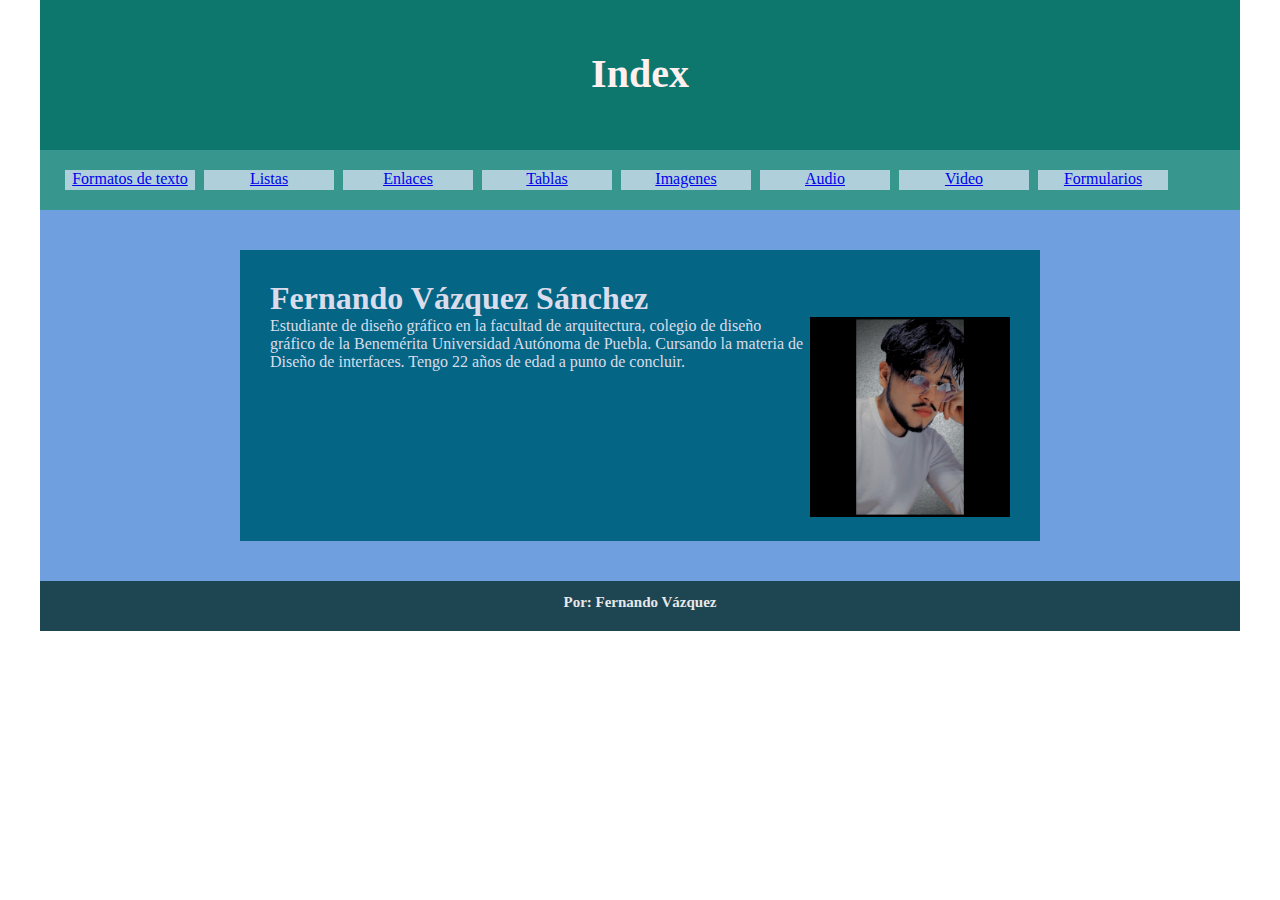
<file: index.html>
<!doctype html>
<html>
<head>
<meta charset="utf-8">
<title>Documento sin título</title>
<link href="css/style_page.css" rel="stylesheet" type="text/css">
</head>

<body>
<header>
  <h1>Index</h1>
</header>
<nav>
  <ul id="menu">
   <li><a href="mi_primera_pagina.html">Formatos de texto</a></li>
    <li><a href="listas css2.html">Listas</a></li>
    <li><a href="enlaces2.html">Enlaces </a></li>
    <li><a href="tablas.html">Tablas</a></li>
	<li><a href="imagenes.html" target="_self">Imagenes</a></li>
	<li><a href="audio.html">Audio</a></li>
	<li><a href="video.html">Video</a></li>
	<li><a href="formularios.html">Formularios</a></li>
  </ul>
</nav>
<main>
  <section>
    <h1>Fernando Vázquez Sánchez</h1>
    <p><img src="imagenes/167976566_2177563535714000_1157182928104920821_n.jpg" alt="" width="410" height="410" class="img_float"/>Estudiante de diseño gráfico en la facultad de arquitectura, colegio de diseño gráfico de la Benemérita Universidad Autónoma de Puebla. Cursando la materia de Diseño de interfaces. Tengo 22 años de edad a punto de concluir.</p>
 </section>
</main>
<footer>
  <h6>Por: Fernando Vázquez</h6>
</footer>
</body>
</html>
</file>
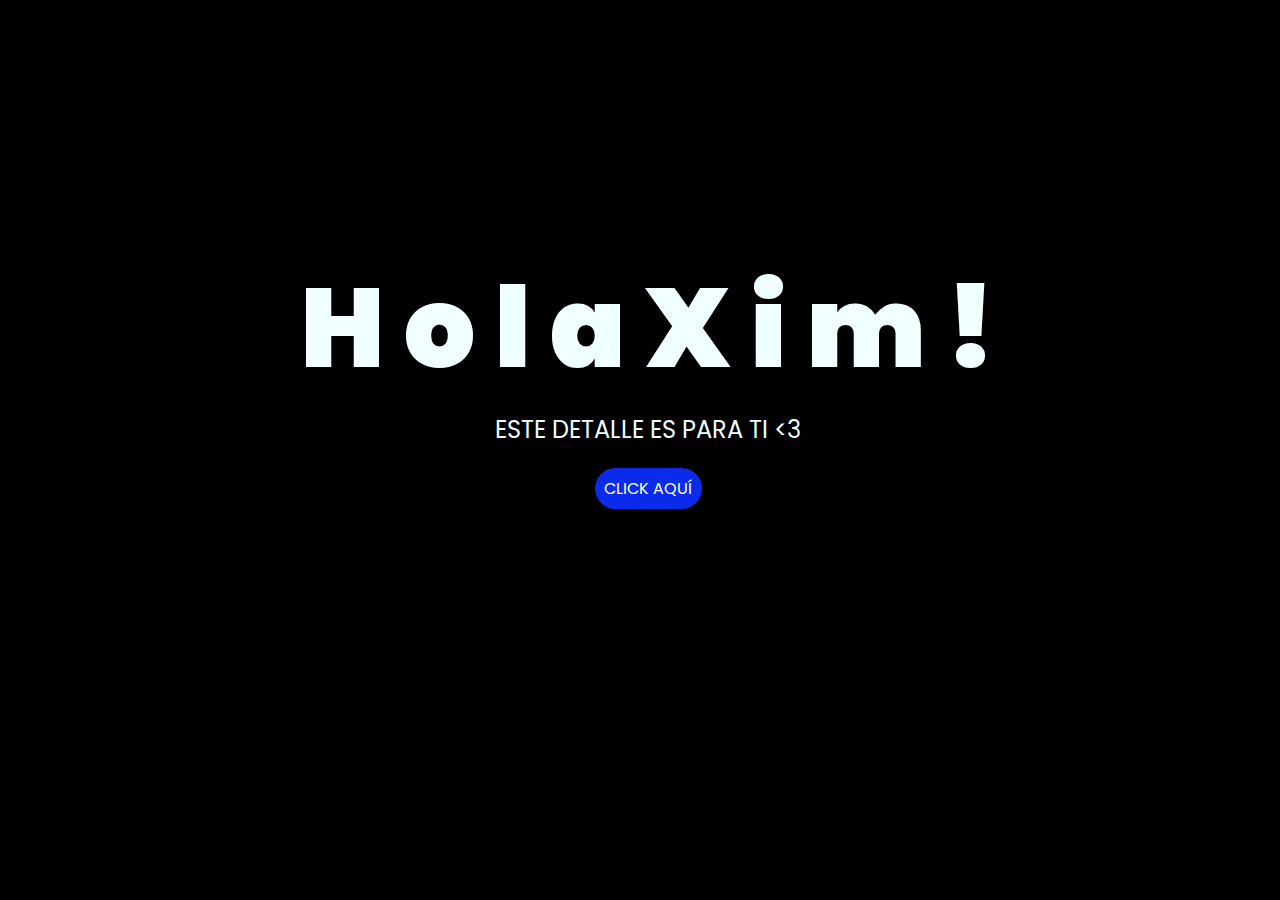
<file: flores-amarillas-tres-main/index.html>
<!DOCTYPE html>
<html lang="es">

<head>
    <meta charset="UTF-8">
    <meta http-equiv="X-UA-Compatible" content="IE=edge">
    <meta name="viewport" content="width=device-width, initial-scale=1.0">
    <link rel="stylesheet" href="css/style.css">
    <link rel="icon" href="img/flowers.png" type="image/x-icon">
    <title>Flowers</title>
</head>

<body>
    <div class="greetings">
        <span>H</span>
        <span>o</span>
        <span>l</span>
        <span>a</span>
        <span>X</span>
        <span>i</span>
        <span>m</span>
        <span>!</span>
    </div>
    <div class="description">
        <span>ESTE DETALLE ES PARA TI <3</span>
    </div>
    <div class="button">
        <button class="botones">
            <a href="flower.html" style="color: #fff;">CLICK AQUÍ</a>
        </button>
    </div>

</body>

</html>
</file>
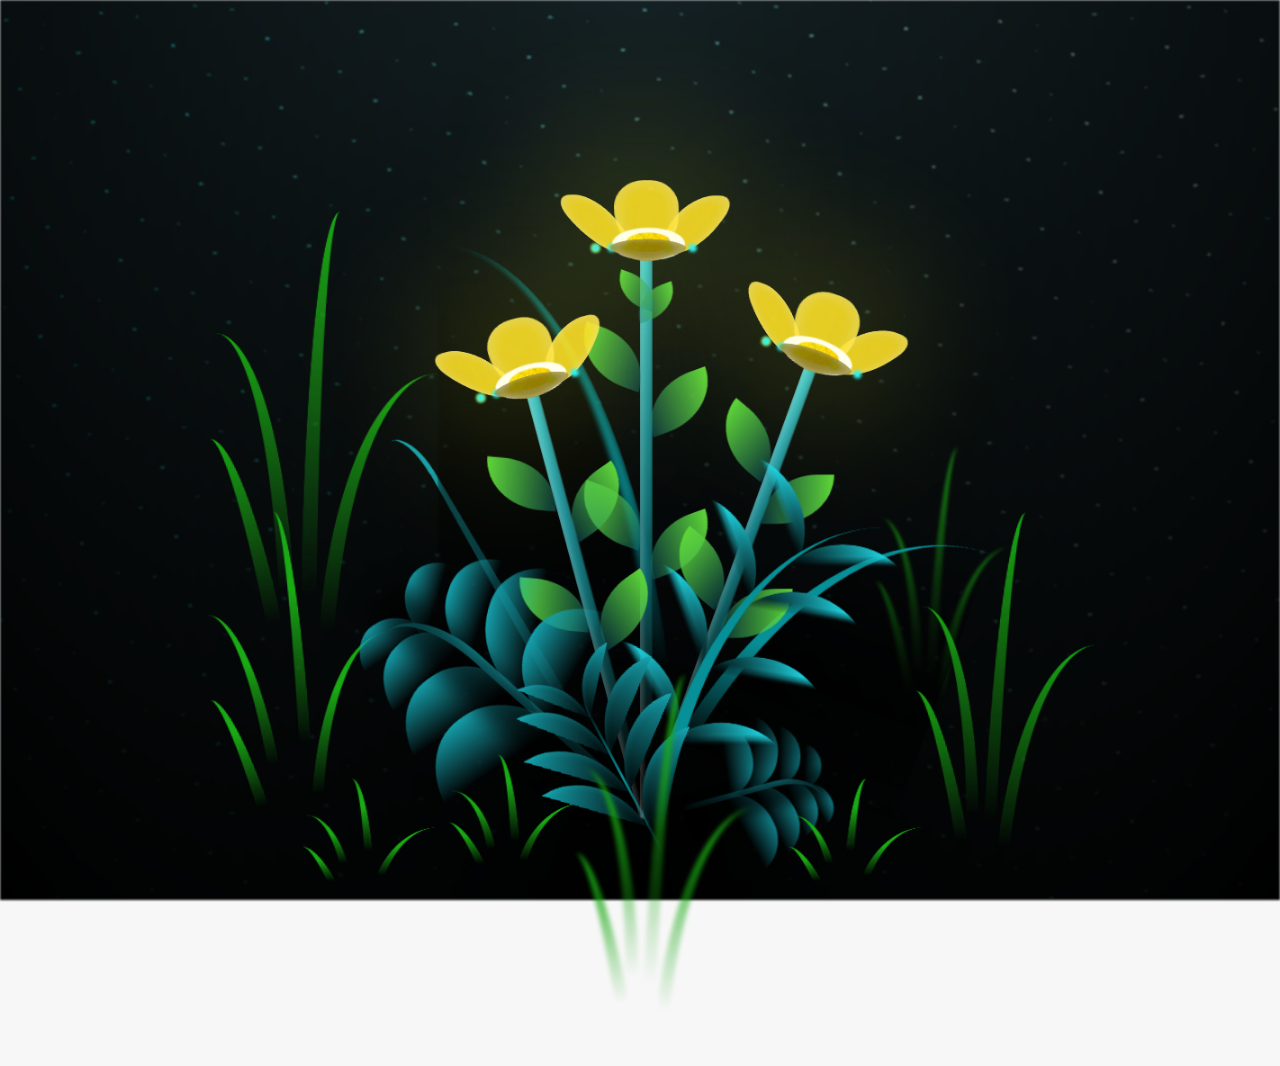
<file: flores-amarillas-tres-main/flower.html>
<!DOCTYPE html>
<html lang="es">
  <head>
    <meta charset="UTF-8" />
    <meta http-equiv="X-UA-Compatible" content="IE=edge" />
    <meta name="viewport" content="width=device-width, initial-scale=1.0" />
    <link rel="stylesheet" href="css/main.css" />
    <link rel="icon" href="img/flowers.png" type="image/x-icon" />
    <title>Flower</title>
  </head>
  <body class="container">
    <audio src="sound/ChristianBasso&HaienQiu-Flowers.mp3" autoplay></audio>
    <div id="lyrics">
     
    </div>
    <h1 class="titulo">Estas flores amarillas son un reflejo de lo valiosa que eres en mi vida. <br> <br>
      Te amo mi niña.</h1>
  
    <div class="night"></div>
    <div class="flowers">
      <div class="flower flower--1">
        <div class="flower__leafs flower__leafs--1">
          <div class="flower__leaf flower__leaf--1"></div>
          <div class="flower__leaf flower__leaf--2"></div>
          <div class="flower__leaf flower__leaf--3"></div>
          <div class="flower__leaf flower__leaf--4"></div>
          <div class="flower__white-circle"></div>

          <div class="flower__light flower__light--1"></div>
          <div class="flower__light flower__light--2"></div>
          <div class="flower__light flower__light--3"></div>
          <div class="flower__light flower__light--4"></div>
          <div class="flower__light flower__light--5"></div>
          <div class="flower__light flower__light--6"></div>
          <div class="flower__light flower__light--7"></div>
          <div class="flower__light flower__light--8"></div>
        </div>
        <div class="flower__line">
          <div class="flower__line__leaf flower__line__leaf--1"></div>
          <div class="flower__line__leaf flower__line__leaf--2"></div>
          <div class="flower__line__leaf flower__line__leaf--3"></div>
          <div class="flower__line__leaf flower__line__leaf--4"></div>
          <div class="flower__line__leaf flower__line__leaf--5"></div>
          <div class="flower__line__leaf flower__line__leaf--6"></div>
        </div>
      </div>

      <div class="flower flower--2">
        <div class="flower__leafs flower__leafs--2">
          <div class="flower__leaf flower__leaf--1"></div>
          <div class="flower__leaf flower__leaf--2"></div>
          <div class="flower__leaf flower__leaf--3"></div>
          <div class="flower__leaf flower__leaf--4"></div>
          <div class="flower__white-circle"></div>

          <div class="flower__light flower__light--1"></div>
          <div class="flower__light flower__light--2"></div>
          <div class="flower__light flower__light--3"></div>
          <div class="flower__light flower__light--4"></div>
          <div class="flower__light flower__light--5"></div>
          <div class="flower__light flower__light--6"></div>
          <div class="flower__light flower__light--7"></div>
          <div class="flower__light flower__light--8"></div>
        </div>
        <div class="flower__line">
          <div class="flower__line__leaf flower__line__leaf--1"></div>
          <div class="flower__line__leaf flower__line__leaf--2"></div>
          <div class="flower__line__leaf flower__line__leaf--3"></div>
          <div class="flower__line__leaf flower__line__leaf--4"></div>
        </div>
      </div>

      <div class="flower flower--3">
        <div class="flower__leafs flower__leafs--3">
          <div class="flower__leaf flower__leaf--1"></div>
          <div class="flower__leaf flower__leaf--2"></div>
          <div class="flower__leaf flower__leaf--3"></div>
          <div class="flower__leaf flower__leaf--4"></div>
          <div class="flower__white-circle"></div>

          <div class="flower__light flower__light--1"></div>
          <div class="flower__light flower__light--2"></div>
          <div class="flower__light flower__light--3"></div>
          <div class="flower__light flower__light--4"></div>
          <div class="flower__light flower__light--5"></div>
          <div class="flower__light flower__light--6"></div>
          <div class="flower__light flower__light--7"></div>
          <div class="flower__light flower__light--8"></div>
        </div>
        <div class="flower__line">
          <div class="flower__line__leaf flower__line__leaf--1"></div>
          <div class="flower__line__leaf flower__line__leaf--2"></div>
          <div class="flower__line__leaf flower__line__leaf--3"></div>
          <div class="flower__line__leaf flower__line__leaf--4"></div>
        </div>
      </div>

      <div class="grow-ans" style="--d: 1.2s">
        <div class="flower__g-long">
          <div class="flower__g-long__top"></div>
          <div class="flower__g-long__bottom"></div>
        </div>
      </div>

      <div class="growing-grass">
        <div class="flower__grass flower__grass--1">
          <div class="flower__grass--top"></div>
          <div class="flower__grass--bottom"></div>
          <div class="flower__grass__leaf flower__grass__leaf--1"></div>
          <div class="flower__grass__leaf flower__grass__leaf--2"></div>
          <div class="flower__grass__leaf flower__grass__leaf--3"></div>
          <div class="flower__grass__leaf flower__grass__leaf--4"></div>
          <div class="flower__grass__leaf flower__grass__leaf--5"></div>
          <div class="flower__grass__leaf flower__grass__leaf--6"></div>
          <div class="flower__grass__leaf flower__grass__leaf--7"></div>
          <div class="flower__grass__leaf flower__grass__leaf--8"></div>
          <div class="flower__grass__overlay"></div>
        </div>
      </div>

      <div class="growing-grass">
        <div class="flower__grass flower__grass--2">
          <div class="flower__grass--top"></div>
          <div class="flower__grass--bottom"></div>
          <div class="flower__grass__leaf flower__grass__leaf--1"></div>
          <div class="flower__grass__leaf flower__grass__leaf--2"></div>
          <div class="flower__grass__leaf flower__grass__leaf--3"></div>
          <div class="flower__grass__leaf flower__grass__leaf--4"></div>
          <div class="flower__grass__leaf flower__grass__leaf--5"></div>
          <div class="flower__grass__leaf flower__grass__leaf--6"></div>
          <div class="flower__grass__leaf flower__grass__leaf--7"></div>
          <div class="flower__grass__leaf flower__grass__leaf--8"></div>
          <div class="flower__grass__overlay"></div>
        </div>
      </div>

      <div class="grow-ans" style="--d: 2.4s">
        <div class="flower__g-right flower__g-right--1">
          <div class="leaf"></div>
        </div>
      </div>

      <div class="grow-ans" style="--d: 2.8s">
        <div class="flower__g-right flower__g-right--2">
          <div class="leaf"></div>
        </div>
      </div>

      <div class="grow-ans" style="--d: 2.8s">
        <div class="flower__g-front">
          <div
            class="flower__g-front__leaf-wrapper flower__g-front__leaf-wrapper--1"
          >
            <div class="flower__g-front__leaf"></div>
          </div>
          <div
            class="flower__g-front__leaf-wrapper flower__g-front__leaf-wrapper--2"
          >
            <div class="flower__g-front__leaf"></div>
          </div>
          <div
            class="flower__g-front__leaf-wrapper flower__g-front__leaf-wrapper--3"
          >
            <div class="flower__g-front__leaf"></div>
          </div>
          <div
            class="flower__g-front__leaf-wrapper flower__g-front__leaf-wrapper--4"
          >
            <div class="flower__g-front__leaf"></div>
          </div>
          <div
            class="flower__g-front__leaf-wrapper flower__g-front__leaf-wrapper--5"
          >
            <div class="flower__g-front__leaf"></div>
          </div>
          <div
            class="flower__g-front__leaf-wrapper flower__g-front__leaf-wrapper--6"
          >
            <div class="flower__g-front__leaf"></div>
          </div>
          <div
            class="flower__g-front__leaf-wrapper flower__g-front__leaf-wrapper--7"
          >
            <div class="flower__g-front__leaf"></div>
          </div>
          <div
            class="flower__g-front__leaf-wrapper flower__g-front__leaf-wrapper--8"
          >
            <div class="flower__g-front__leaf"></div>
          </div>
          <div class="flower__g-front__line"></div>
        </div>
      </div>

      <div class="grow-ans" style="--d: 3.2s">
        <div class="flower__g-fr">
          <div class="leaf"></div>
          <div class="flower__g-fr__leaf flower__g-fr__leaf--1"></div>
          <div class="flower__g-fr__leaf flower__g-fr__leaf--2"></div>
          <div class="flower__g-fr__leaf flower__g-fr__leaf--3"></div>
          <div class="flower__g-fr__leaf flower__g-fr__leaf--4"></div>
          <div class="flower__g-fr__leaf flower__g-fr__leaf--5"></div>
          <div class="flower__g-fr__leaf flower__g-fr__leaf--6"></div>
          <div class="flower__g-fr__leaf flower__g-fr__leaf--7"></div>
          <div class="flower__g-fr__leaf flower__g-fr__leaf--8"></div>
        </div>
      </div>

      <div class="long-g long-g--0">
        <div class="grow-ans" style="--d: 3s">
          <div class="leaf leaf--0"></div>
        </div>
        <div class="grow-ans" style="--d: 2.2s">
          <div class="leaf leaf--1"></div>
        </div>
        <div class="grow-ans" style="--d: 3.4s">
          <div class="leaf leaf--2"></div>
        </div>
        <div class="grow-ans" style="--d: 3.6s">
          <div class="leaf leaf--3"></div>
        </div>
      </div>

      <div class="long-g long-g--1">
        <div class="grow-ans" style="--d: 3.6s">
          <div class="leaf leaf--0"></div>
        </div>
        <div class="grow-ans" style="--d: 3.8s">
          <div class="leaf leaf--1"></div>
        </div>
        <div class="grow-ans" style="--d: 4s">
          <div class="leaf leaf--2"></div>
        </div>
        <div class="grow-ans" style="--d: 4.2s">
          <div class="leaf leaf--3"></div>
        </div>
      </div>

      <div class="long-g long-g--2">
        <div class="grow-ans" style="--d: 4s">
          <div class="leaf leaf--0"></div>
        </div>
        <div class="grow-ans" style="--d: 4.2s">
          <div class="leaf leaf--1"></div>
        </div>
        <div class="grow-ans" style="--d: 4.4s">
          <div class="leaf leaf--2"></div>
        </div>
        <div class="grow-ans" style="--d: 4.6s">
          <div class="leaf leaf--3"></div>
        </div>
      </div>

      <div class="long-g long-g--3">
        <div class="grow-ans" style="--d: 4s">
          <div class="leaf leaf--0"></div>
        </div>
        <div class="grow-ans" style="--d: 4.2s">
          <div class="leaf leaf--1"></div>
        </div>
        <div class="grow-ans" style="--d: 3s">
          <div class="leaf leaf--2"></div>
        </div>
        <div class="grow-ans" style="--d: 3.6s">
          <div class="leaf leaf--3"></div>
        </div>
      </div>

      <div class="long-g long-g--4">
        <div class="grow-ans" style="--d: 4s">
          <div class="leaf leaf--0"></div>
        </div>
        <div class="grow-ans" style="--d: 4.2s">
          <div class="leaf leaf--1"></div>
        </div>
        <div class="grow-ans" style="--d: 3s">
          <div class="leaf leaf--2"></div>
        </div>
        <div class="grow-ans" style="--d: 3.6s">
          <div class="leaf leaf--3"></div>
        </div>
      </div>

      <div class="long-g long-g--5">
        <div class="grow-ans" style="--d: 4s">
          <div class="leaf leaf--0"></div>
        </div>
        <div class="grow-ans" style="--d: 4.2s">
          <div class="leaf leaf--1"></div>
        </div>
        <div class="grow-ans" style="--d: 3s">
          <div class="leaf leaf--2"></div>
        </div>
        <div class="grow-ans" style="--d: 3.6s">
          <div class="leaf leaf--3"></div>
        </div>
      </div>

      <div class="long-g long-g--6">
        <div class="grow-ans" style="--d: 4.2s">
          <div class="leaf leaf--0"></div>
        </div>
        <div class="grow-ans" style="--d: 4.4s">
          <div class="leaf leaf--1"></div>
        </div>
        <div class="grow-ans" style="--d: 4.6s">
          <div class="leaf leaf--2"></div>
        </div>
        <div class="grow-ans" style="--d: 4.8s">
          <div class="leaf leaf--3"></div>
        </div>
      </div>

      <div class="long-g long-g--7">
        <div class="grow-ans" style="--d: 3s">
          <div class="leaf leaf--0"></div>
        </div>
        <div class="grow-ans" style="--d: 3.2s">
          <div class="leaf leaf--1"></div>
        </div>
        <div class="grow-ans" style="--d: 3.5s">
          <div class="leaf leaf--2"></div>
        </div>
        <div class="grow-ans" style="--d: 3.6s">
          <div class="leaf leaf--3"></div>
        </div>
      </div>
    </div>
    <script src="anim.js"></script>
    <script src="main.js"></script>
  </body>
</html>
</file>
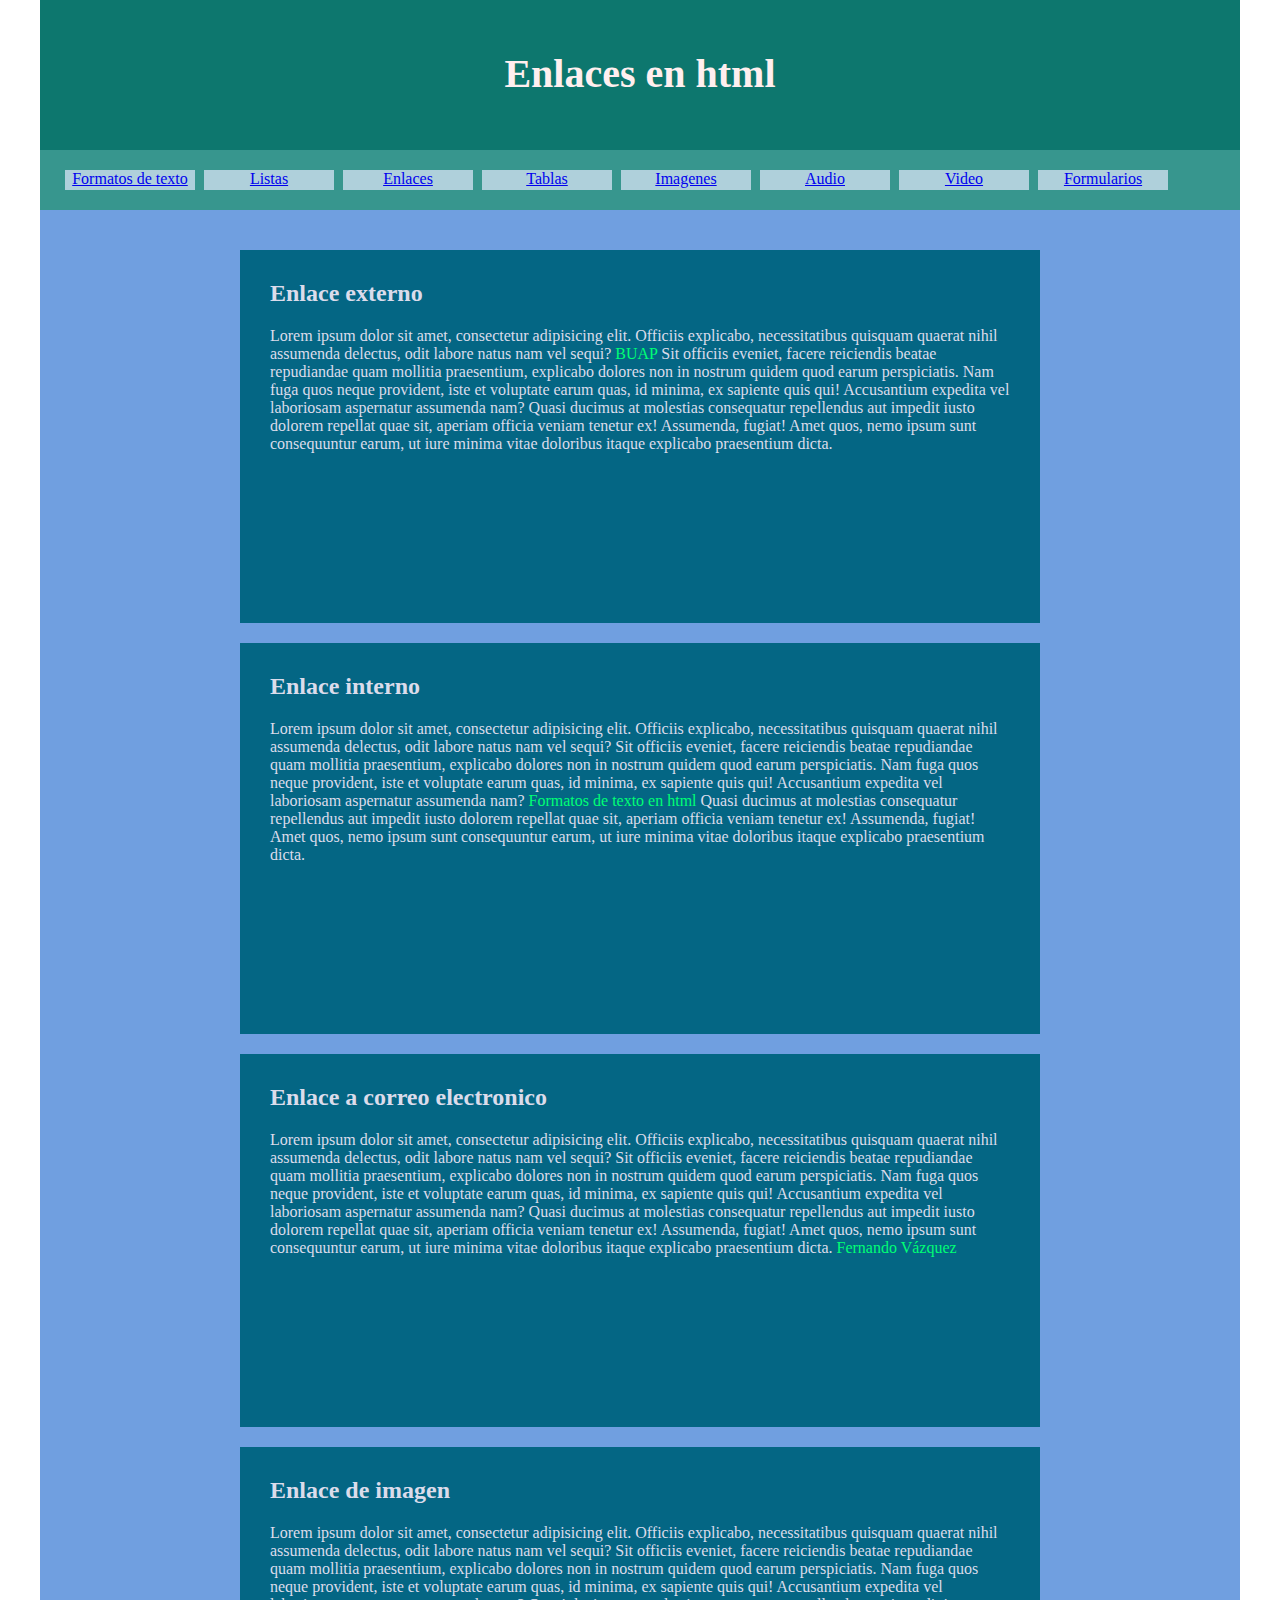
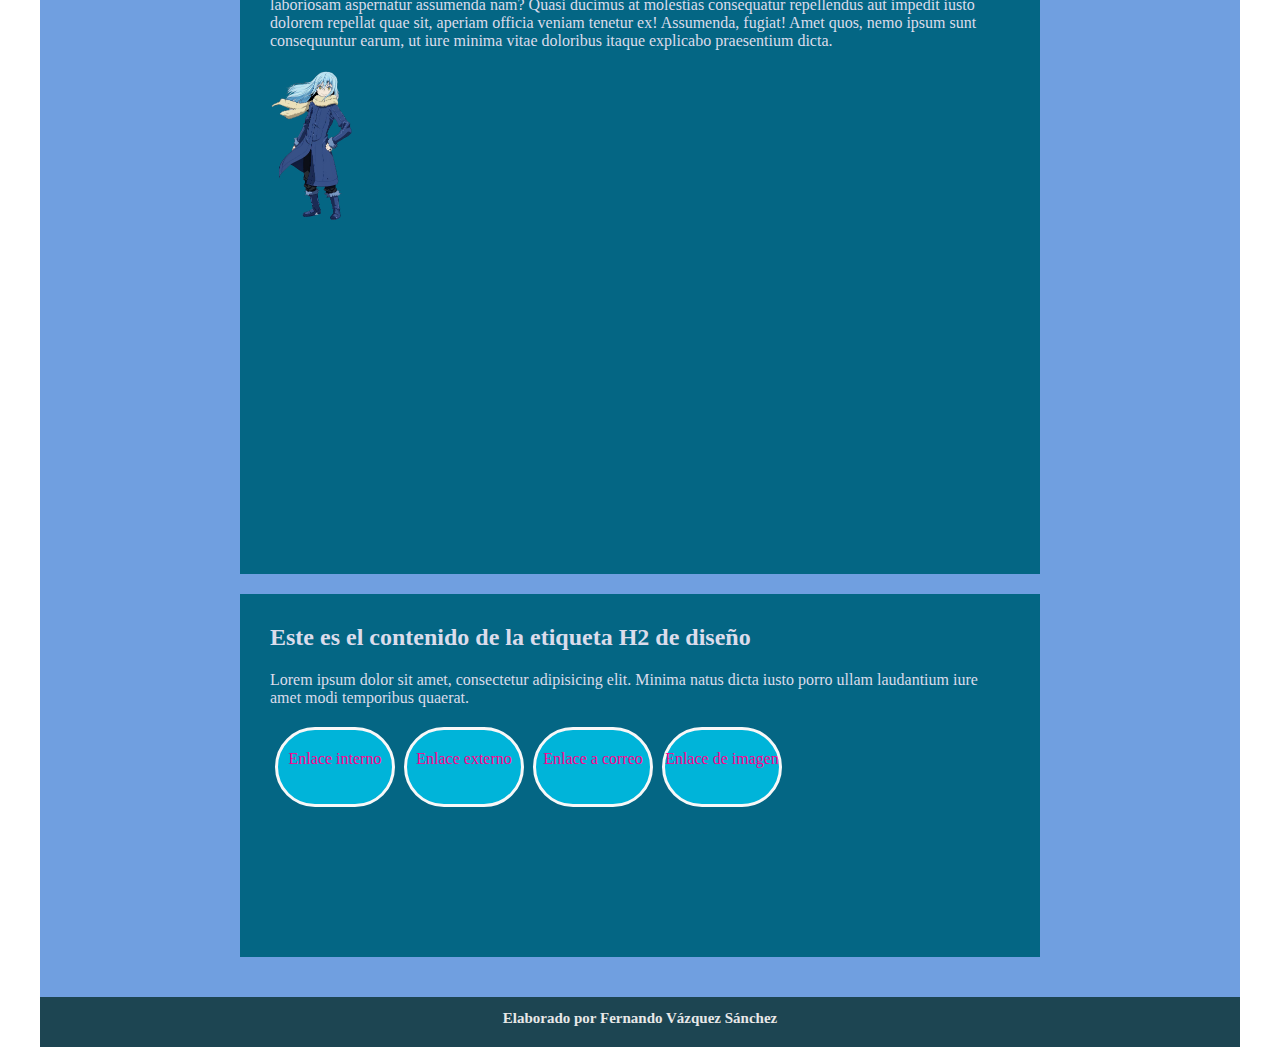
<file: html/enlaces2.html>
<!doctype html>
<html>
<head>
<meta charset="utf-8">
<title>Documento sin título</title>
<link href="../css/style_page.css" rel="stylesheet" type="text/css">
</head>

<body>
<header>
  <h1>Enlaces en html</h1>
  </header>
<nav>
  <ul id="menu">
    <li><a href="mi_primera_pagina.html">Formatos de texto</a></li>
    <li><a href="listas css2.html">Listas</a></li>
    <li><a href="enlaces2.html">Enlaces </a></li>
    <li><a href="tablas.html">Tablas</a></li>
	<li><a href="imagenes.html" target="_self">Imagenes</a></li>
	<li><a href="audio.html">Audio</a></li>
	<li><a href="video.html">Video</a></li>
	<li><a href="formularios.html">Formularios</a></li>
  </ul>
</nav>
<main>
  <section>
    <h2 id="marcador1">Enlace externo</h2>
    <p>Lorem ipsum dolor sit amet, consectetur adipisicing elit. Officiis explicabo, necessitatibus quisquam quaerat nihil assumenda delectus, odit labore natus nam vel sequi? <a href="http://www.buap.mx" title="Benemerita Universidad Autonoma de Puebla" target="new">BUAP</a> Sit officiis eveniet, facere reiciendis beatae repudiandae quam mollitia praesentium, explicabo dolores non in nostrum quidem quod earum perspiciatis. Nam fuga quos neque provident, iste et voluptate earum quas, id minima, ex sapiente quis qui! Accusantium expedita vel laboriosam aspernatur assumenda nam? Quasi ducimus at molestias consequatur repellendus aut impedit iusto dolorem repellat quae sit, aperiam officia veniam tenetur ex! Assumenda, fugiat! Amet quos, nemo ipsum sunt consequuntur earum, ut iure minima vitae doloribus itaque explicabo praesentium dicta.</p>
  </section>
  <section>
    <h2 id="marcador2">Enlace interno</h2>
    <p>Lorem ipsum dolor sit amet, consectetur adipisicing elit. Officiis explicabo, necessitatibus quisquam quaerat nihil assumenda delectus, odit labore natus nam vel sequi? Sit officiis eveniet, facere reiciendis beatae repudiandae quam mollitia praesentium, explicabo dolores non in nostrum quidem quod earum perspiciatis. Nam fuga quos neque provident, iste et voluptate earum quas, id minima, ex sapiente quis qui! Accusantium expedita vel laboriosam aspernatur assumenda nam? <a href="mi_primera_pagina.html" target="_self">Formatos de texto en html</a> Quasi ducimus at molestias consequatur repellendus aut impedit iusto dolorem repellat quae sit, aperiam officia veniam tenetur ex! Assumenda, fugiat! Amet quos, nemo ipsum sunt consequuntur earum, ut iure minima vitae doloribus itaque explicabo praesentium dicta.</p>
  </section>
  <section>
    <h2 id="marcador3">Enlace a correo electronico</h2>
    <p>Lorem ipsum dolor sit amet, consectetur adipisicing elit. Officiis explicabo, necessitatibus quisquam quaerat nihil assumenda delectus, odit labore natus nam vel sequi? Sit officiis eveniet, facere reiciendis beatae repudiandae quam mollitia praesentium, explicabo dolores non in nostrum quidem quod earum perspiciatis. Nam fuga quos neque provident, iste et voluptate earum quas, id minima, ex sapiente quis qui! Accusantium expedita vel laboriosam aspernatur assumenda nam? Quasi ducimus at molestias consequatur repellendus aut impedit iusto dolorem repellat quae sit, aperiam officia veniam tenetur ex! Assumenda, fugiat! Amet quos, nemo ipsum sunt consequuntur earum, ut iure minima vitae doloribus itaque explicabo praesentium dicta. <a href="mailto:fernandovs.fv9@gmail.com">Fernando Vázquez</a></p>
  </section>
  <section id="box_unica">
    <h2 id="marcador4">Enlace de imagen</h2>
    <p>Lorem ipsum dolor sit amet, consectetur adipisicing elit. Officiis explicabo, necessitatibus quisquam quaerat nihil assumenda delectus, odit labore natus nam vel sequi? Sit officiis eveniet, facere reiciendis beatae repudiandae quam mollitia praesentium, explicabo dolores non in nostrum quidem quod earum perspiciatis. Nam fuga quos neque provident, iste et voluptate earum quas, id minima, ex sapiente quis qui! Accusantium expedita vel laboriosam aspernatur assumenda nam? Quasi ducimus at molestias consequatur repellendus aut impedit iusto dolorem repellat quae sit, aperiam officia veniam tenetur ex! Assumenda, fugiat! Amet quos, nemo ipsum sunt consequuntur earum, ut iure minima vitae doloribus itaque explicabo praesentium dicta.</p>
  <a href="http://www.buap.mx"><img src="../imagenes/17e4ed7a276951fca7ebd8c9527bd0b7.png" width="83" height="150" alt=""/></a> </section>
  <section>
    <h2>Este es el contenido de la etiqueta H2 de diseño</h2>
    <p>Lorem ipsum dolor sit amet, consectetur adipisicing elit. Minima natus dicta iusto porro ullam laudantium iure amet modi temporibus quaerat.</p>
    <ul id="menu_interno">
      <li><a href="#marcador2">Enlace interno</a></li>
      <li><a href="#marcador1">Enlace externo</a></li>
      <li><a href="#marcador3">Enlace</a><a href="#marcador3"> a</a><a href="marcador3"> </a><a href="#marcador3">correo</a></li>
      <li><a href="#marcador4">Enlace de imagen</a><a href="marcador4"> </a></li>
    </ul>
  </section>
  </main>
<footer>
  <h6>Elaborado por Fernando Vázquez Sánchez</h6>
</footer>
</body>
</html>
</file>
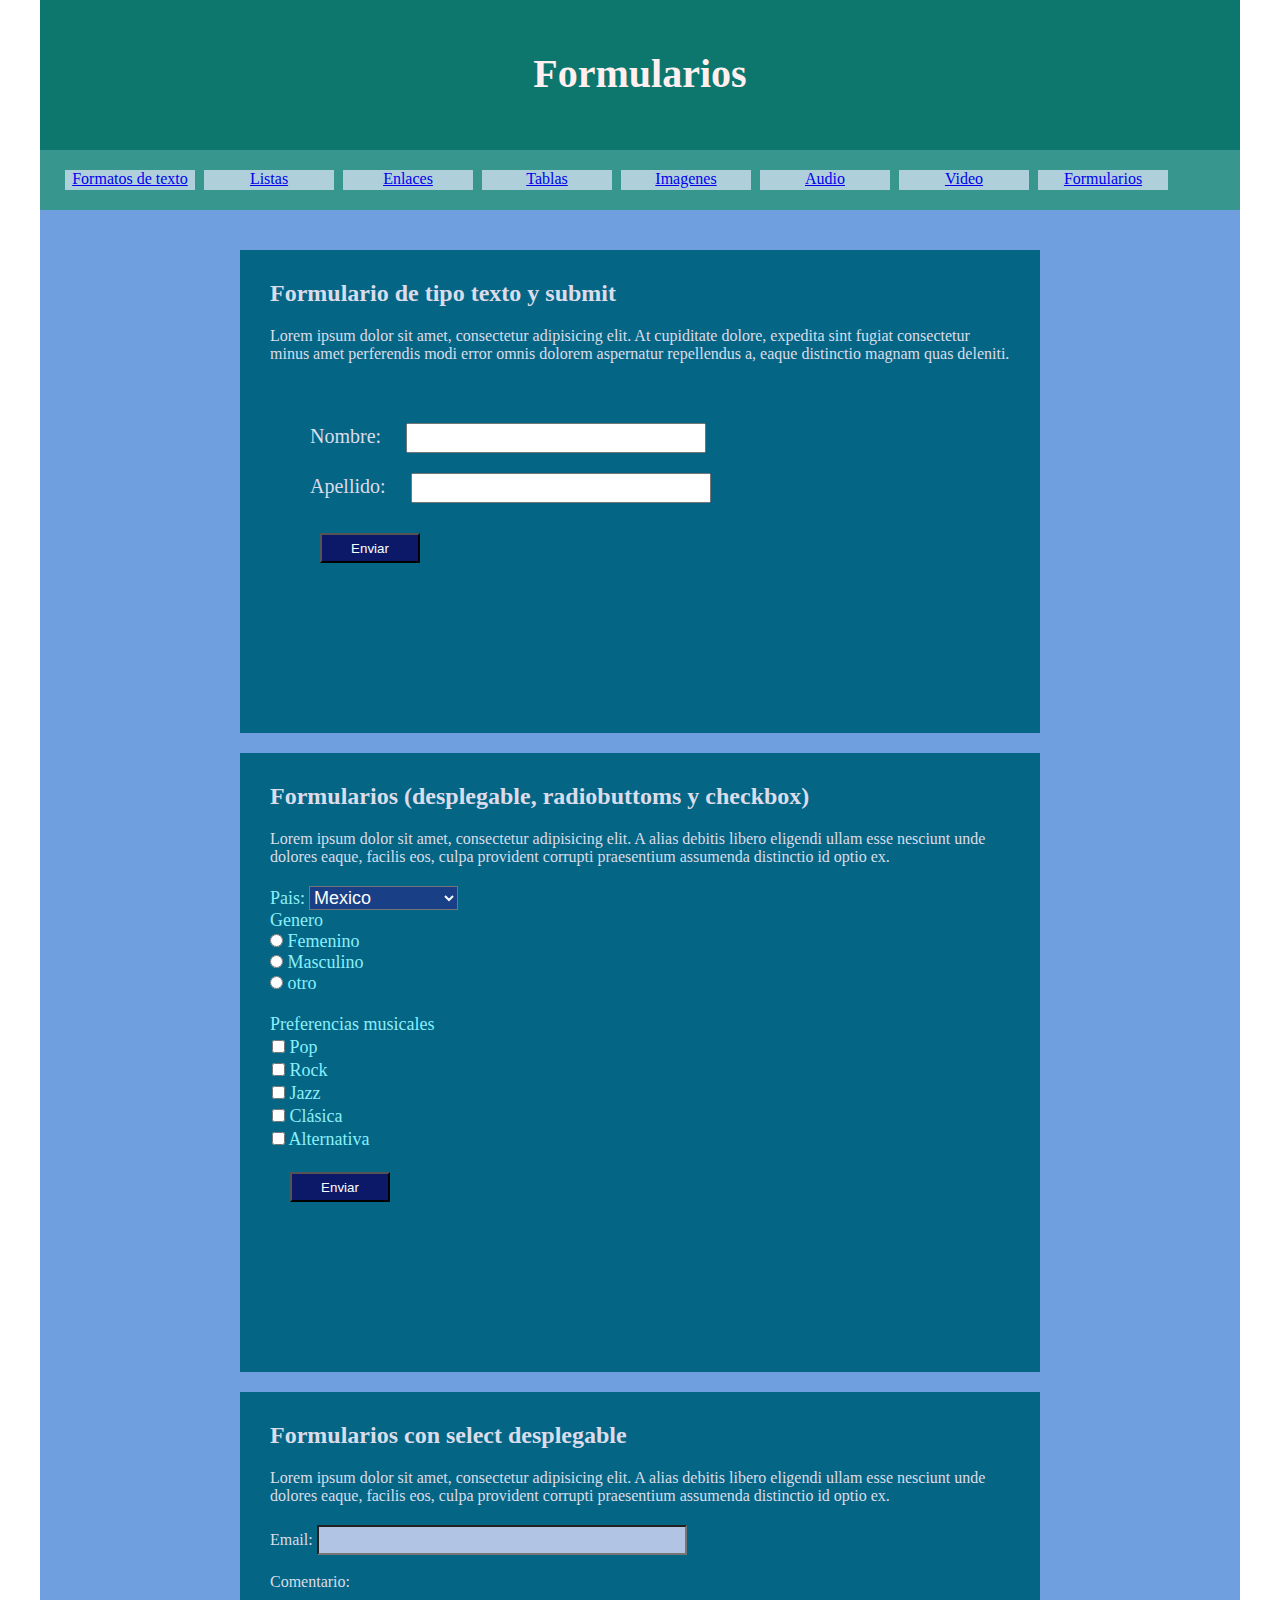
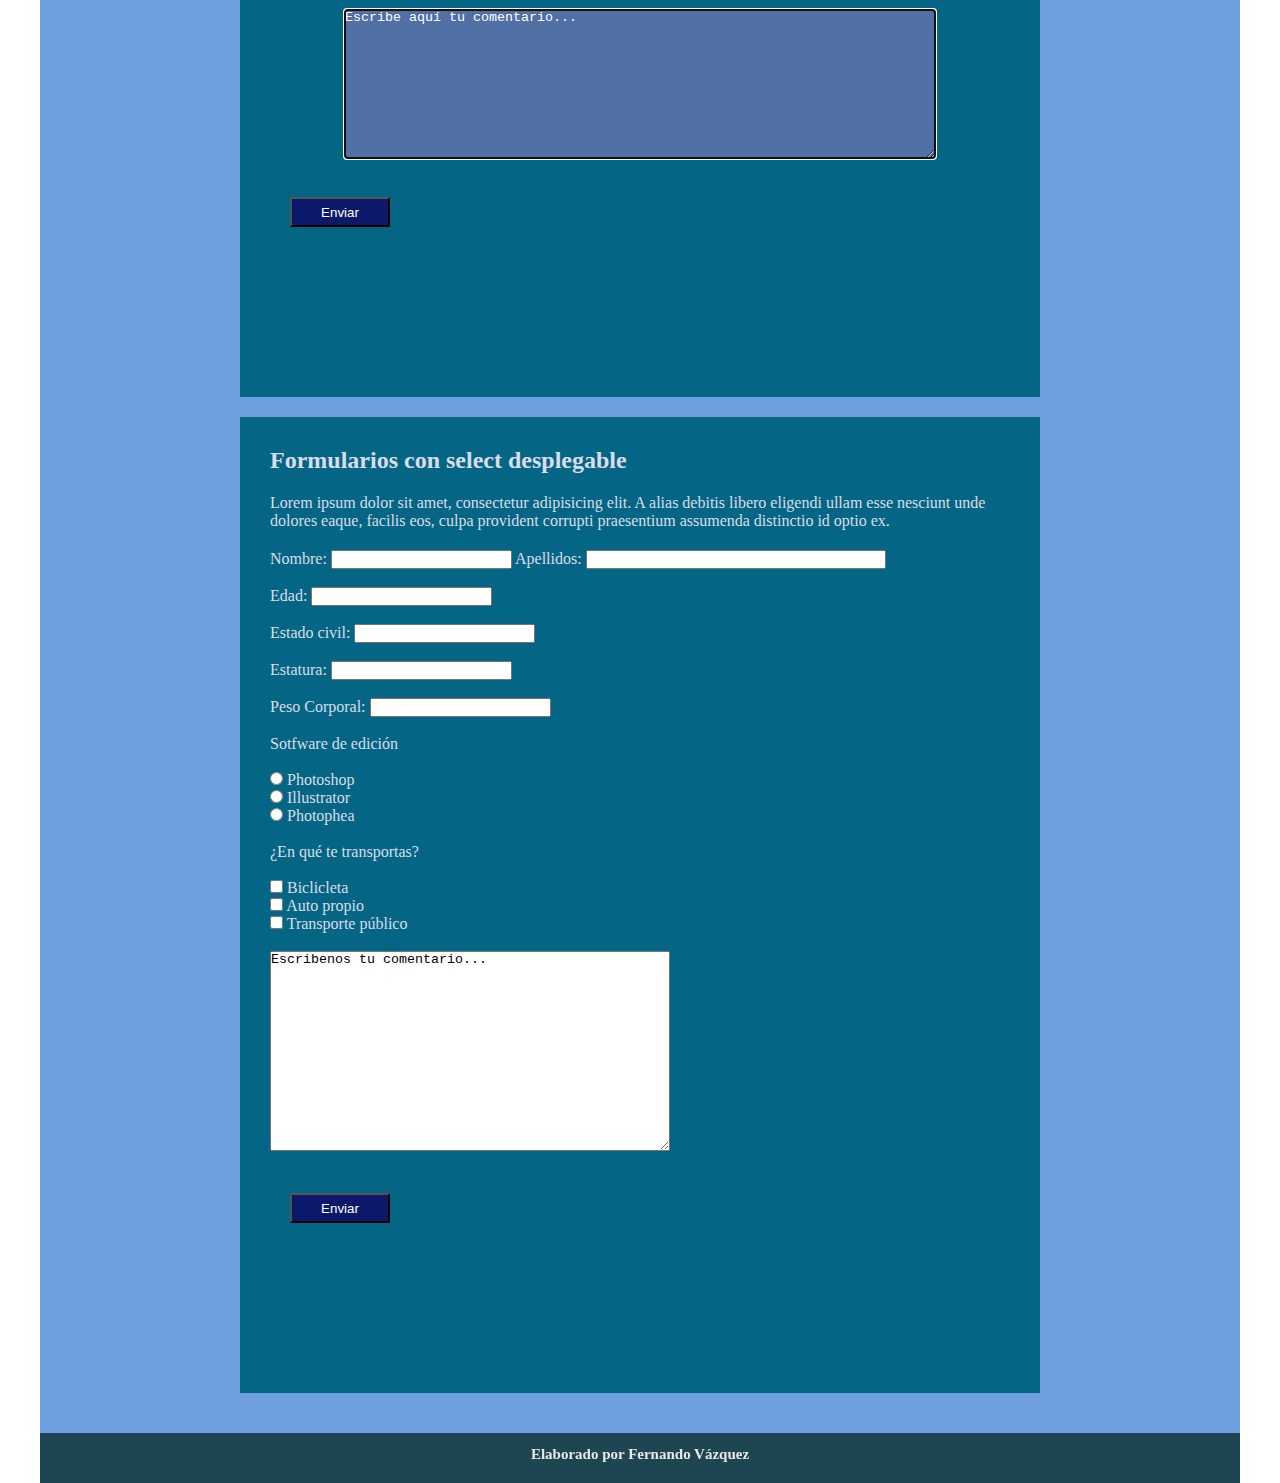
<file: html/formularios.html>
<!doctype html>
<html>
<head>
<meta charset="utf-8">
<title>Documento sin título</title>
<link href="../css/style_page.css" rel="stylesheet" type="text/css">
</head>

<body>
<header>
  <h1>Formularios</h1>
</header>
<nav>
	<ul id="menu">
    <li><a href="mi_primera_pagina.html">Formatos de texto</a></li>
    <li><a href="listas css2.html">Listas</a></li>
    <li><a href="enlaces2.html">Enlaces </a></li>
    <li><a href="tablas.html">Tablas</a></li>
	<li><a href="imagenes.html" target="_self">Imagenes</a></li>
	<li><a href="audio.html">Audio</a></li>
	<li><a href="video.html">Video</a></li>
	<li><a href="formularios.html">Formularios</a></li>
  </ul></nav>
<main>
  <section>
    <h2>Formulario de tipo texto y submit</h2>
    <p>Lorem ipsum dolor sit amet, consectetur adipisicing elit. At cupiditate dolore, expedita sint fugiat consectetur minus amet perferendis modi error omnis dolorem aspernatur repellendus a, eaque distinctio magnam quas deleniti.</p>
    <form id="form1" name="form1" method="get" action="">
      <label for="nombre">Nombre:</label>
      <input type="text" name="nombre" id="nombre">
      <label for="apellido">Apellido:</label>
      <input type="text" name="apellido" id="apellido">
      <input name="boton1" type="submit" class="btn_style" id="boton1" value="Enviar">
    </form>
  </section>
  <section>
    <h2>Formularios (desplegable, radiobuttoms y checkbox)</h2>
    <p>Lorem ipsum dolor sit amet, consectetur adipisicing elit. A alias debitis libero eligendi ullam esse nesciunt unde dolores eaque, facilis eos, culpa provident corrupti praesentium assumenda distinctio id optio ex.</p>
    <form action="procesamiento.html" method="get" name="form2" id="form2">
      <label for="pais">Pais:</label>
      <select name="pais" id="pais">
        <option value="Mx">Mexico</option>
        <option value="Es">España</option>
        <option value="Eu">Estados Unidos</option>
        <option value="Ar">Argentina</option>
        <option value="Co">Colombia</option>
      </select>
		<br>
      <label for="Genero">Genero</label>
      <p>
        <label>
          <input type="radio" name="Genero" value="fem" id="Genero_0">
          Femenino</label>
        <br>
        <label>
          <input type="radio" name="Genero" value="mas" id="Genero_1">
          Masculino</label>
        <br>
        <label>
          <input type="radio" name="Genero" value="otro" id="Genero_2">
          otro</label>
        <br>
      </p>
      <label>Preferencias musicales</label>
      <table width="200">
        <tr>
          <td><label>
            <input type="checkbox" name="Estilos de música" value="pop" id="Estilosdemuacutesica_0">
            Pop</label></td>
        </tr>
        <tr>
          <td><label>
            <input type="checkbox" name="Estilos de música" value="rock" id="Estilosdemuacutesica_1">
            Rock</label></td>
        </tr>
        <tr>
          <td><label>
            <input type="checkbox" name="Estilos de música" value="jazz" id="Estilosdemuacutesica_2">
            Jazz</label></td>
        </tr>
        <tr>
          <td><label>
            <input type="checkbox" name="Estilos de música" value="clásica" id="Estilosdemuacutesica_3">
            Clásica</label></td>
        </tr>
        <tr>
          <td><label>
            <input type="checkbox" name="Estilos de música" value="alternativa" id="Estilosdemuacutesica_4">
            Alternativa</label></td>
        </tr>
      </table>
<input name="boton2" type="submit" class="btn_style" id="boton2" value="Enviar">
    </form>
  </section>
  <section>
    <h2>Formularios con select desplegable</h2>
    <p>Lorem ipsum dolor sit amet, consectetur adipisicing elit. A alias debitis libero eligendi ullam esse nesciunt unde dolores eaque, facilis eos, culpa provident corrupti praesentium assumenda distinctio id optio ex.</p>
    <form id="form3" name="form3" method="post">
      <label for="email">Email:</label>
      <input type="email" name="email" id="email">
		<br><br>
      <label for="textarea">Comentario:</label>
		<br><br>
      <textarea name="textarea" cols="30" rows="20" maxlength="100" autofocus="autofocus" class="comentario" id="textarea">Escribe aquí tu comentario...</textarea>
		<br>
      <input name="boton3" type="submit" class="btn_style" id="boton3" formaction="procesamiento.html" formmethod="GET" value="Enviar">
    </form>
  </section>
  <section>
    <h2>Formularios con select desplegable</h2>
    <p>Lorem ipsum dolor sit amet, consectetur adipisicing elit. A alias debitis libero eligendi ullam esse nesciunt unde dolores eaque, facilis eos, culpa provident corrupti praesentium assumenda distinctio id optio ex.</p>
    <form id="form4" name="form4" method="get" action="">
      <label for="nombre">Nombre:</label>
      <input type="text" name="nombre2" id="nombre2">
      <label for="apellido">Apellidos:</label>
      <input type="text" name="apellido2" id="apellido2">
		<br><br>
	 <label for="edad">Edad:</label>
      <input type="edad" name="edad"><br><br>
		<label for="estado civil">Estado civil:</label>
      <input type="civil" name="civil"><br><br>
		<label for="estatura">Estatura:</label>
      <input type="estatura" name="estarura"><br><br>
		<label for="peso">Peso Corporal:</label>
      <input type="peso" name="peso"><br><br>
		<label for="sotware">Sotfware de edición</label><br><br>
  <input type="radio" id="photoshop" name="software1" value="photoshop">
  <label for="html">Photoshop</label><br>
  <input type="radio" id="illustrator" name="software2" value="illustrator">
  <label for="css">Illustrator</label><br>
  <input type="radio" id="photophea" name="software3" value="photophea">
  <label for="javascript">Photophea</label><br><br>
		<label for="transporte">¿En qué te transportas?</label><br><br>
  <input type="checkbox" id="bicicleta" name="transporte1" value="Bicicleta">
  <label for="vehicle1"> Biclicleta</label><br>
  <input type="checkbox" id="auto propio" name="transporte2" value="Automóbil">
  <label for="vehicle2"> Auto propio</label><br>
  <input type="checkbox" id="transporte publico" name="transporte3" value="Transporte público">
  <label for="vehicle3"> Transporte público</label><br><br>
    <textarea name="message" rows="50" cols="40">
Escribenos tu comentario...
</textarea><br><br>
		<input name="boton5" type="submit" class="btn_style" id="boton5" formaction="procesamiento.html" formmethod="GET" value="Enviar">
		</form>
  </section>
</main>
<footer>
  <h6>Elaborado por Fernando Vázquez</h6>
</footer>
</body>
</html>
</file>
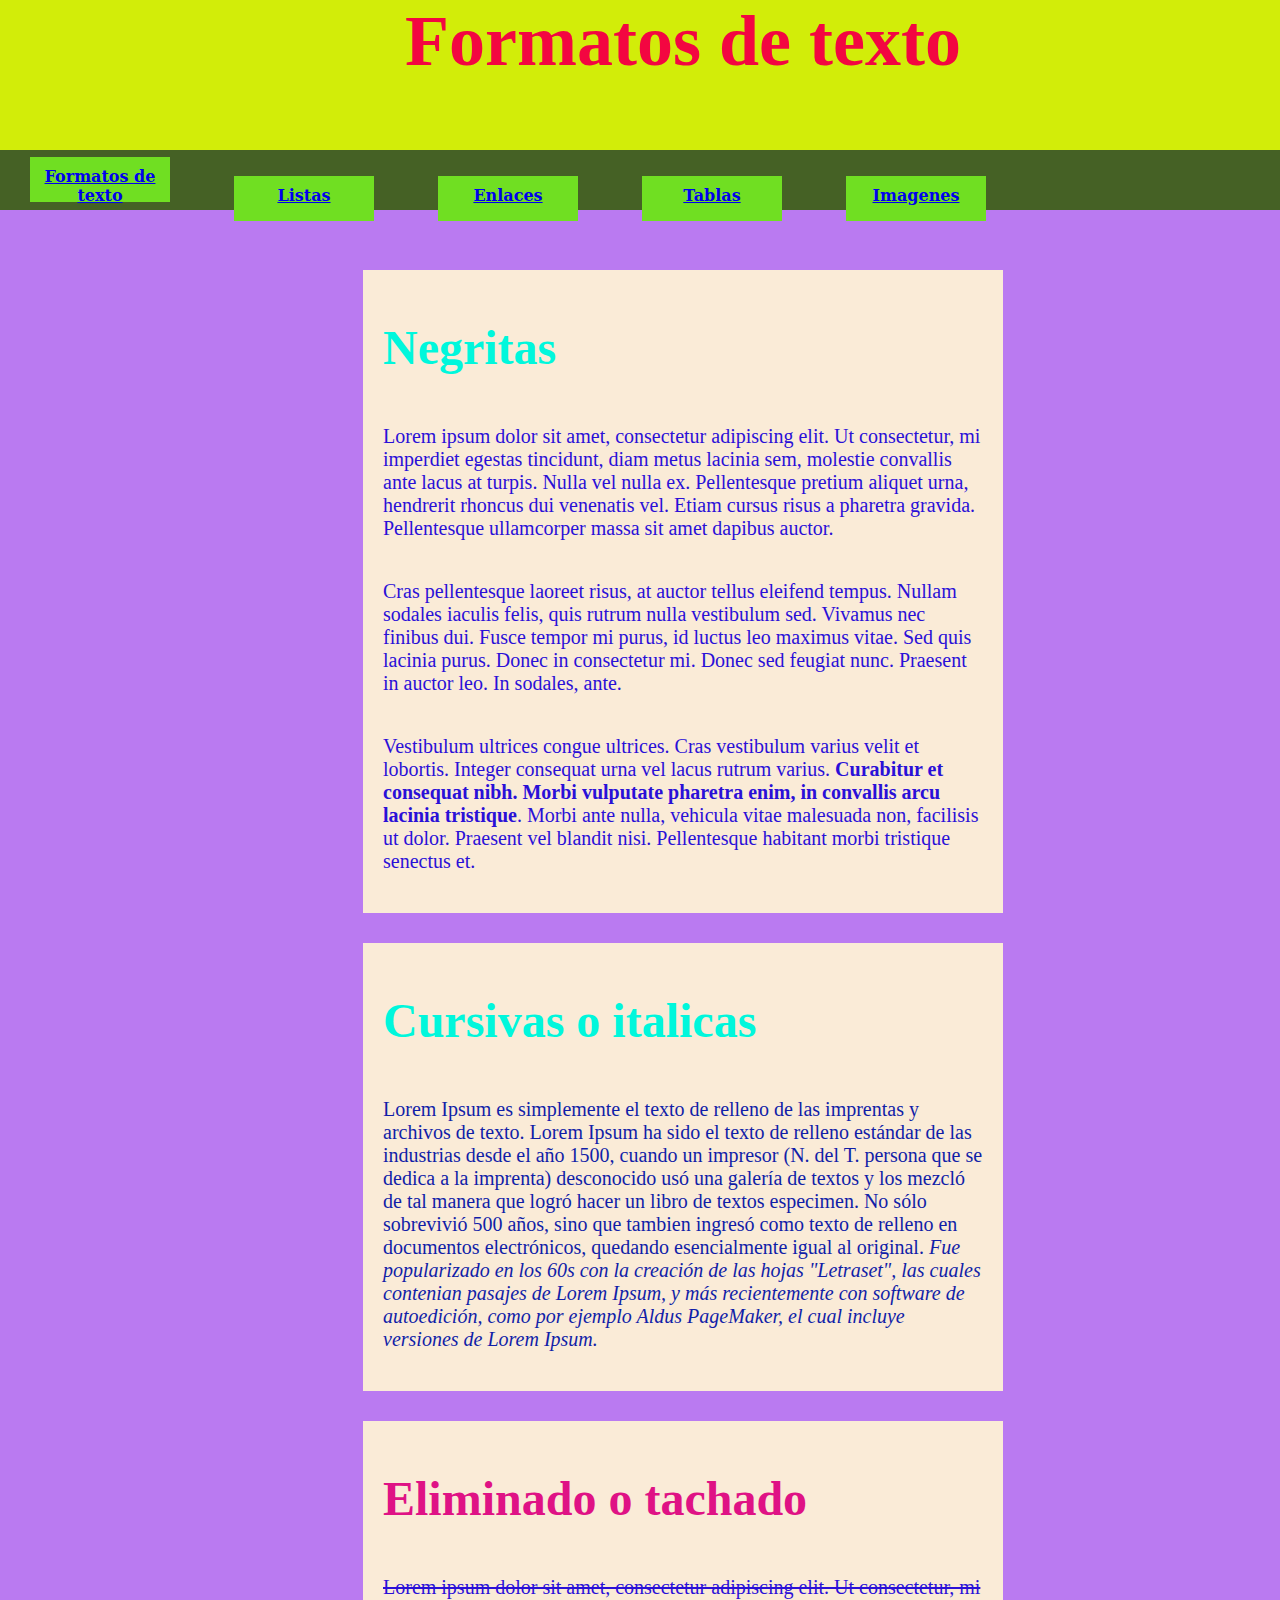
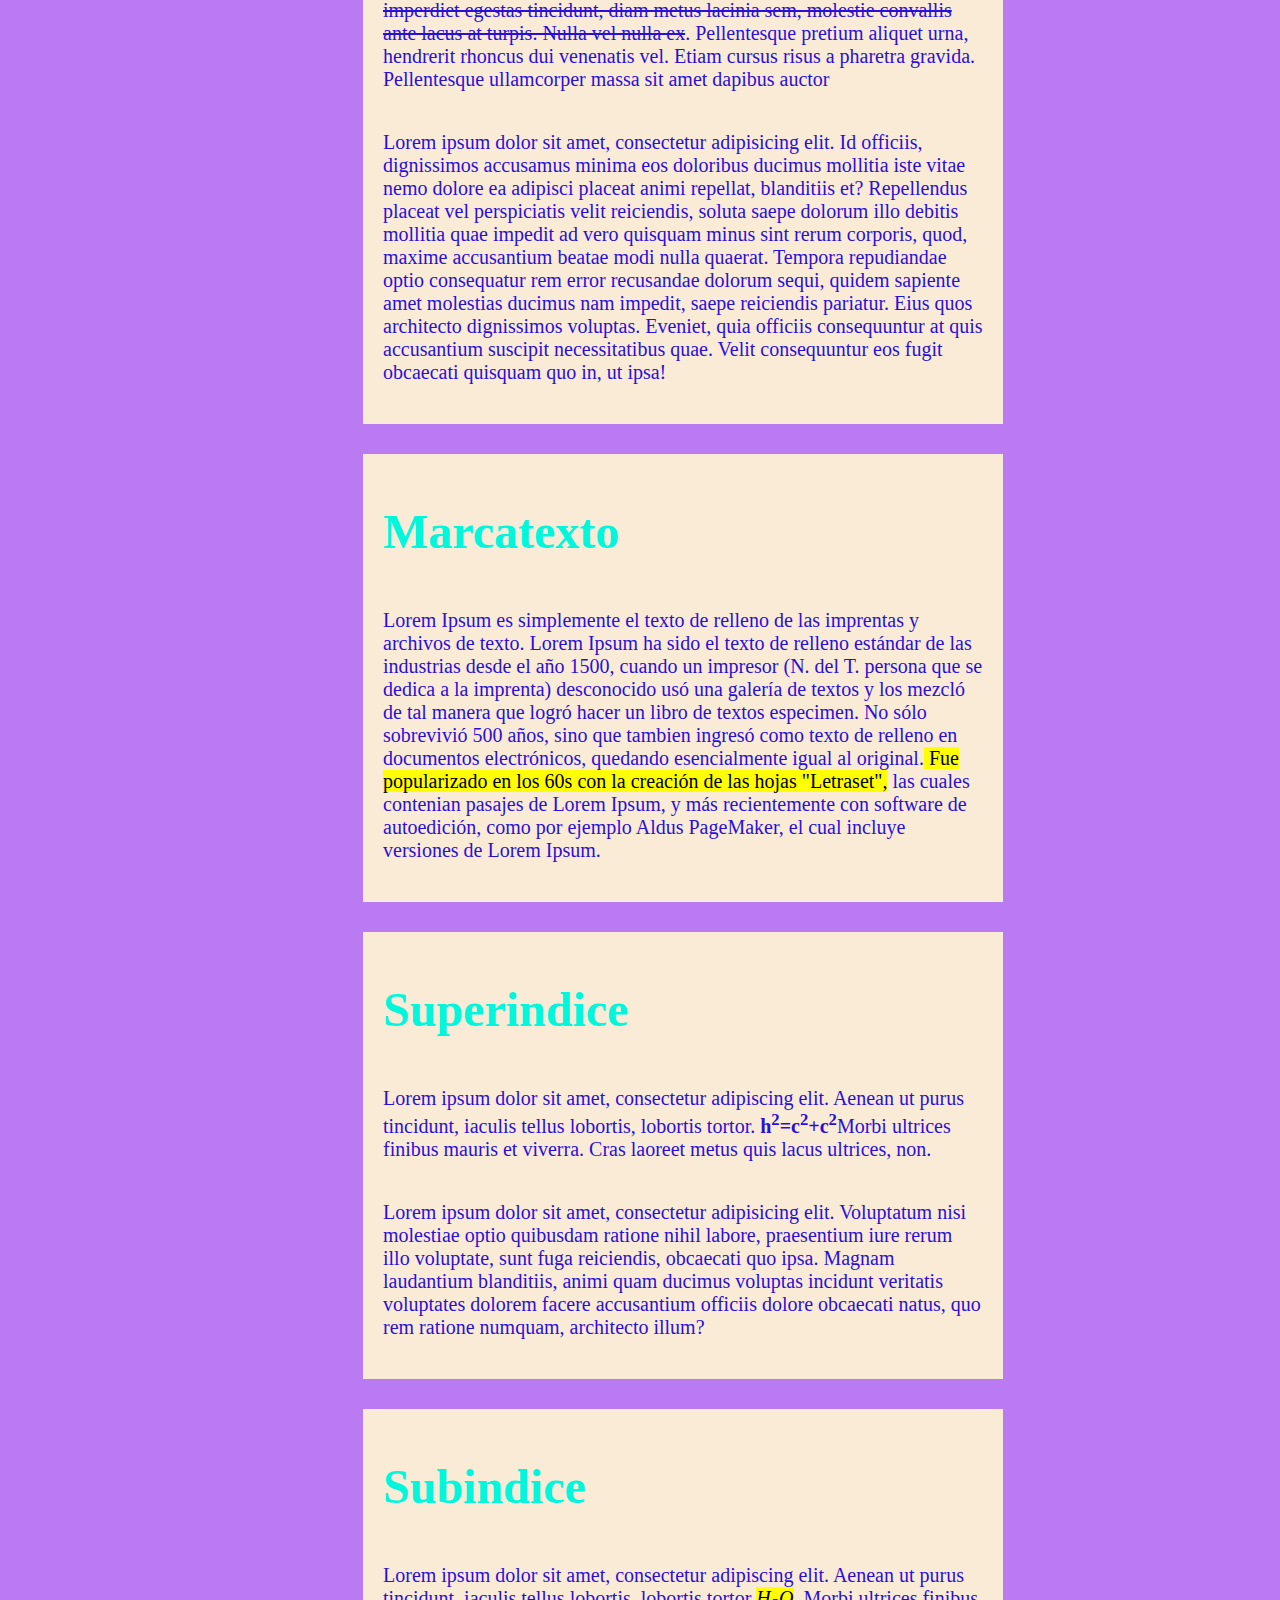
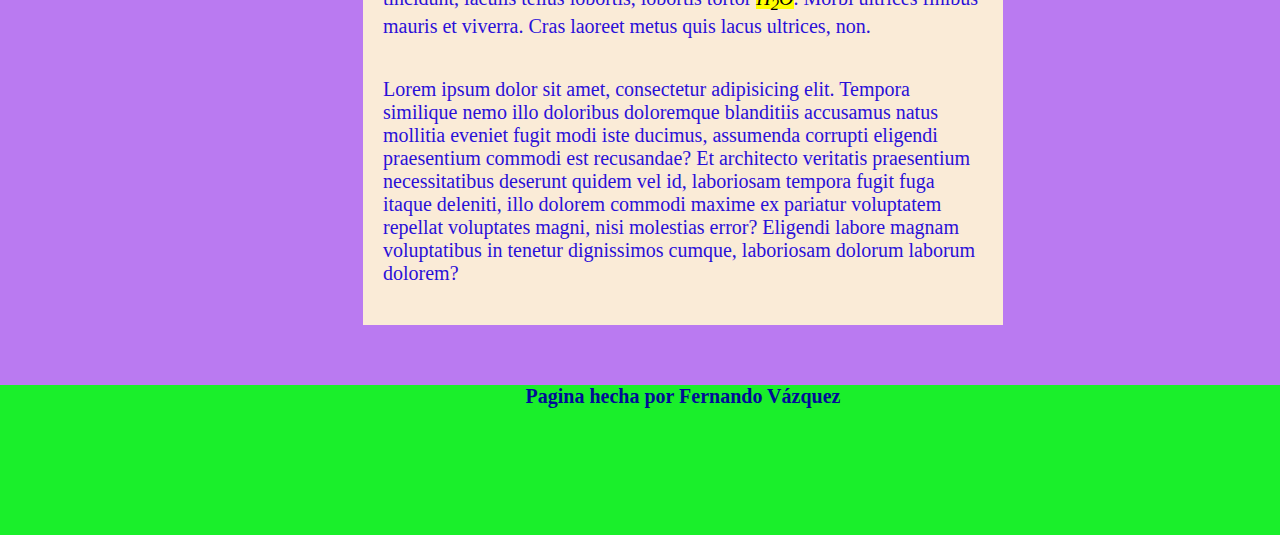
<file: html/mi_primera_pagina.html>
<html>
	<head>
		<title>Formatos de texto en html</title>
		<style type= "text/css">
			*{
				margin:0;
				padding: 0;
			}
			header,nav,main,footer{
				width: 1366px;
				margin: 0 auto;
			}
			header{
				height: 150px;
				background-color: #D2ED09;
			}
			nav{
				height: 60px;
				background-color: #456125;
			}
			main{
				height: auto; 
				padding: 30px 0px;
				background-color: #BA7AF1;
			}
			footer{
				background-color: #1AEF2B;
				height: 150px;
			}
			h2 {
				color: #1830E8;
				font-size: 48px;
			}
			p{
				color: #2A10D7;
				font-size: 20px;
			}
			h1{
				width: 800px;
				height: 150px; 
				color:#F30641;
				font-size: 72px;
				margin: 0 auto;
				text-align: center;
			}
			section{
				width: 600px;
				height: auto;
				margin: 30 auto;
				padding: 20px;
				background-color: antiquewhite;
			}
			section h2{
				color: #00F7DC;
				padding: 30px 0px;
			}
			section p{
				padding: 20px 0px;
			}
			footer h6{
				width: 800px;
				height: 150px;
				margin: 0 auto;
				font-size: 20px;
				color: #000C96;
				text-align: center;
				
			}
		#menu {
    padding-top: 5px;
    padding-bottom: 5px;
}
        #menu li {
    width: 140px;
    height: 25px;
    display: inline-block;
    margin-left: 30px;
    margin-right: 30px;
    text-align: center;
    padding-top: 10px;
    padding-bottom: 10px;
    color: #5FEFDA;
    font-family: Constantia, "Lucida Bright", "DejaVu Serif", Georgia, serif;
    font-size: medium;
    font-weight: bold;
    background-color: #70DF22;
    margin-top: 2px;
}
        </style>
	</head>
	
	<body>
	<header>
			<h1>Formatos de texto</h1>	
		</header>
		<nav>
		  <ul id="menu">
			<li><a href="mi_primera_pagina.html">Formatos de texto</a></li>
   			<li><a href="listas css2.html">Listas</a></li>
    		<li><a href="enlaces2.html">Enlaces </a></li>
    		<li><a href="tablas.html">Tablas</a></li>
			<li><a href="imagenes.html" target="_self">Imagenes</a></li>
	      </ul>
		</nav>
		<main>
			<section>
				<h2>Negritas</h2>
				<p>
Lorem ipsum dolor sit amet, consectetur adipiscing elit. Ut consectetur, mi imperdiet egestas tincidunt, diam metus lacinia sem, molestie convallis ante lacus at turpis. Nulla vel nulla ex. Pellentesque pretium aliquet urna, hendrerit rhoncus dui venenatis vel. Etiam cursus risus a pharetra gravida. Pellentesque ullamcorper massa sit amet dapibus auctor.</p>	
<p>Cras pellentesque laoreet risus, at auctor tellus eleifend tempus. Nullam sodales iaculis felis, quis rutrum nulla vestibulum sed. Vivamus nec finibus dui. Fusce tempor mi purus, id luctus leo maximus vitae. Sed quis lacinia purus. Donec in consectetur mi. Donec sed feugiat nunc. Praesent in auctor leo. In sodales, ante.</p>
<p>
Vestibulum ultrices congue ultrices. Cras vestibulum varius velit et lobortis. Integer consequat urna vel lacus rutrum varius. <b>Curabitur et consequat nibh. Morbi vulputate pharetra enim, in convallis arcu lacinia tristique</b>. Morbi ante nulla, vehicula vitae malesuada non, facilisis ut dolor. Praesent vel blandit nisi. Pellentesque habitant morbi tristique senectus et.</p>
		  </section>
			<section>
				<h2>Cursivas o italicas</h2>
				<p style="color:#111EA8;">Lorem Ipsum es simplemente el texto de relleno de las imprentas y archivos de texto. Lorem Ipsum ha sido el texto de relleno estándar de las industrias desde el año 1500, cuando un impresor (N. del T. persona que se dedica a la imprenta) desconocido usó una galería de textos y los mezcló de tal manera que logró hacer un libro de textos especimen. No sólo sobrevivió 500 años, sino que tambien ingresó como texto de relleno en documentos electrónicos, quedando esencialmente igual al original.<i> Fue popularizado en los 60s con la creación de las hojas "Letraset", las cuales contenian pasajes de Lorem Ipsum, y más recientemente con software de autoedición, como por ejemplo Aldus PageMaker, el cual incluye versiones de Lorem Ipsum.</i></p>
			</section>
			<section>
				<h2 style="color:#DF1285;">Eliminado o tachado</h2>
				<p><del>Lorem ipsum dolor sit amet, consectetur adipiscing elit. Ut consectetur, mi imperdiet egestas tincidunt, diam metus lacinia sem, molestie convallis ante lacus at turpis. Nulla vel nulla ex</del>. Pellentesque pretium aliquet urna, hendrerit rhoncus dui venenatis vel. Etiam cursus risus a pharetra gravida. Pellentesque ullamcorper massa sit amet dapibus auctor</p>
				<p>Lorem ipsum dolor sit amet, consectetur adipisicing elit. Id officiis, dignissimos accusamus minima eos doloribus ducimus mollitia iste vitae nemo dolore ea adipisci placeat animi repellat, blanditiis et? Repellendus placeat vel perspiciatis velit reiciendis, soluta saepe dolorum illo debitis mollitia quae impedit ad vero quisquam minus sint rerum corporis, quod, maxime accusantium beatae modi nulla quaerat. Tempora repudiandae optio consequatur rem error recusandae dolorum sequi, quidem sapiente amet molestias ducimus nam impedit, saepe reiciendis pariatur. Eius quos architecto dignissimos voluptas. Eveniet, quia officiis consequuntur at quis accusantium suscipit necessitatibus quae. Velit consequuntur eos fugit obcaecati quisquam quo in, ut ipsa!</p>
			</section>
			<section>
				<h2>Marcatexto</h2>
				<p>Lorem Ipsum es simplemente el texto de relleno de las imprentas y archivos de texto. Lorem Ipsum ha sido el texto de relleno estándar de las industrias desde el año 1500, cuando un impresor (N. del T. persona que se dedica a la imprenta) desconocido usó una galería de textos y los mezcló de tal manera que logró hacer un libro de textos especimen. No sólo sobrevivió 500 años, sino que tambien ingresó como texto de relleno en documentos electrónicos, quedando esencialmente igual al original.<mark> Fue popularizado en los 60s con la creación de las hojas "Letraset",</mark> las cuales contenian pasajes de Lorem Ipsum, y más recientemente con software de autoedición, como por ejemplo Aldus PageMaker, el cual incluye versiones de Lorem Ipsum.</p>	
			</section>
			<section>
				<h2>Superindice</h2>
				<p>
Lorem ipsum dolor sit amet, consectetur adipiscing elit. Aenean ut purus tincidunt, iaculis tellus lobortis, lobortis tortor. <b>h<sup>2</sup>=c<sup>2</sup>+c<sup>2</sup></b>Morbi ultrices finibus mauris et viverra. Cras laoreet metus quis lacus ultrices, non.</p>
				<p>Lorem ipsum dolor sit amet, consectetur adipisicing elit. Voluptatum nisi molestiae optio quibusdam ratione nihil labore, praesentium iure rerum illo voluptate, sunt fuga reiciendis, obcaecati quo ipsa. Magnam laudantium blanditiis, animi quam ducimus voluptas incidunt veritatis voluptates dolorem facere accusantium officiis dolore obcaecati natus, quo rem ratione numquam, architecto illum?</p>
				
			</section>
			<section>
				<h2>Subindice</h2>
						<p>
Lorem ipsum dolor sit amet, consectetur adipiscing elit. Aenean ut purus tincidunt, iaculis tellus lobortis, lobortis tortor <mark><i>H<sub>2</sub>O</i></mark>. Morbi ultrices finibus mauris et viverra. Cras laoreet metus quis lacus ultrices, non.</p>
				<p>Lorem ipsum dolor sit amet, consectetur adipisicing elit. Tempora similique nemo illo doloribus doloremque blanditiis accusamus natus mollitia eveniet fugit modi iste ducimus, assumenda corrupti eligendi praesentium commodi est recusandae? Et architecto veritatis praesentium necessitatibus deserunt quidem vel id, laboriosam tempora fugit fuga itaque deleniti, illo dolorem commodi maxime ex pariatur voluptatem repellat voluptates magni, nisi molestias error? Eligendi labore magnam voluptatibus in tenetur dignissimos cumque, laboriosam dolorum laborum dolorem?</p>
			</section>
	</main>
		<footer>
			<h6>Pagina hecha por Fernando Vázquez</h6>
		</footer>
	</body>
</html>
</file>
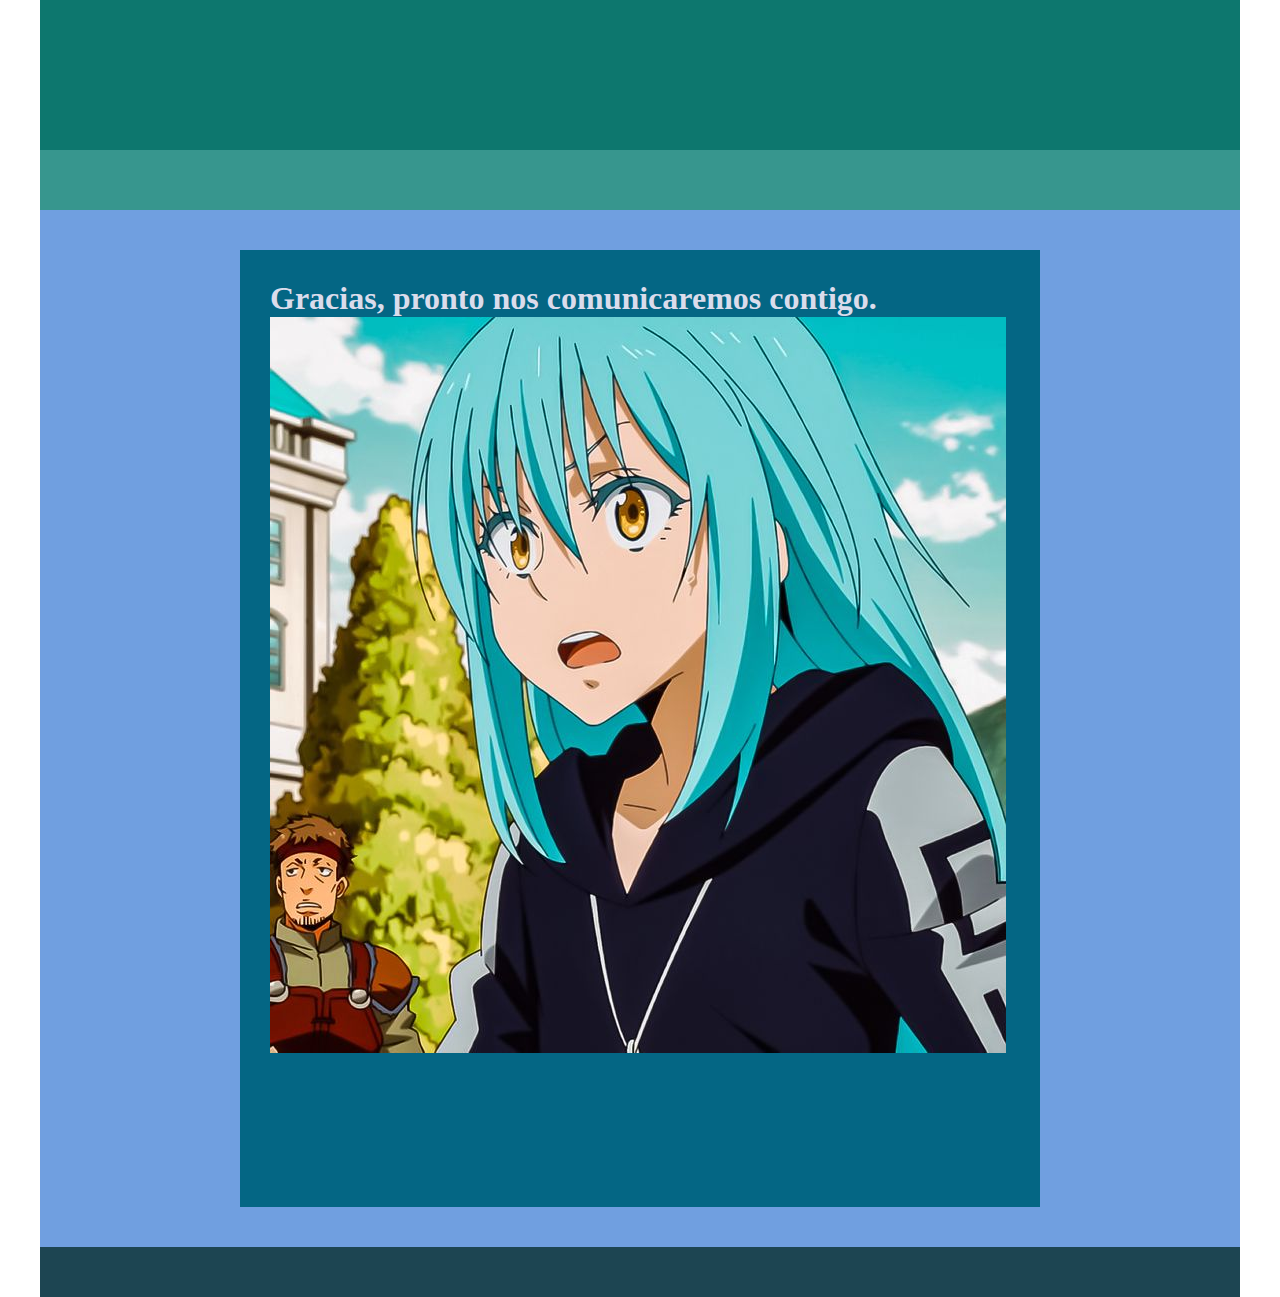
<file: html/procesamiento.html>
<!doctype html>
<html>
<head>
<meta charset="utf-8">
<title>Documento sin título</title>
<link href="../css/style_page.css" rel="stylesheet" type="text/css">
</head>

<body>
<header></header>
<nav></nav>
<main>
  <section>
    <h1>Gracias, pronto nos comunicaremos contigo.</h1>
  <img src="../imagenes/2749bf27b9b37c1b9d479c7750c0f513.jpg" width="736" height="736" alt=""/>
	</section>
</main>
<footer>
</footer>
</body>
</html>
</file>
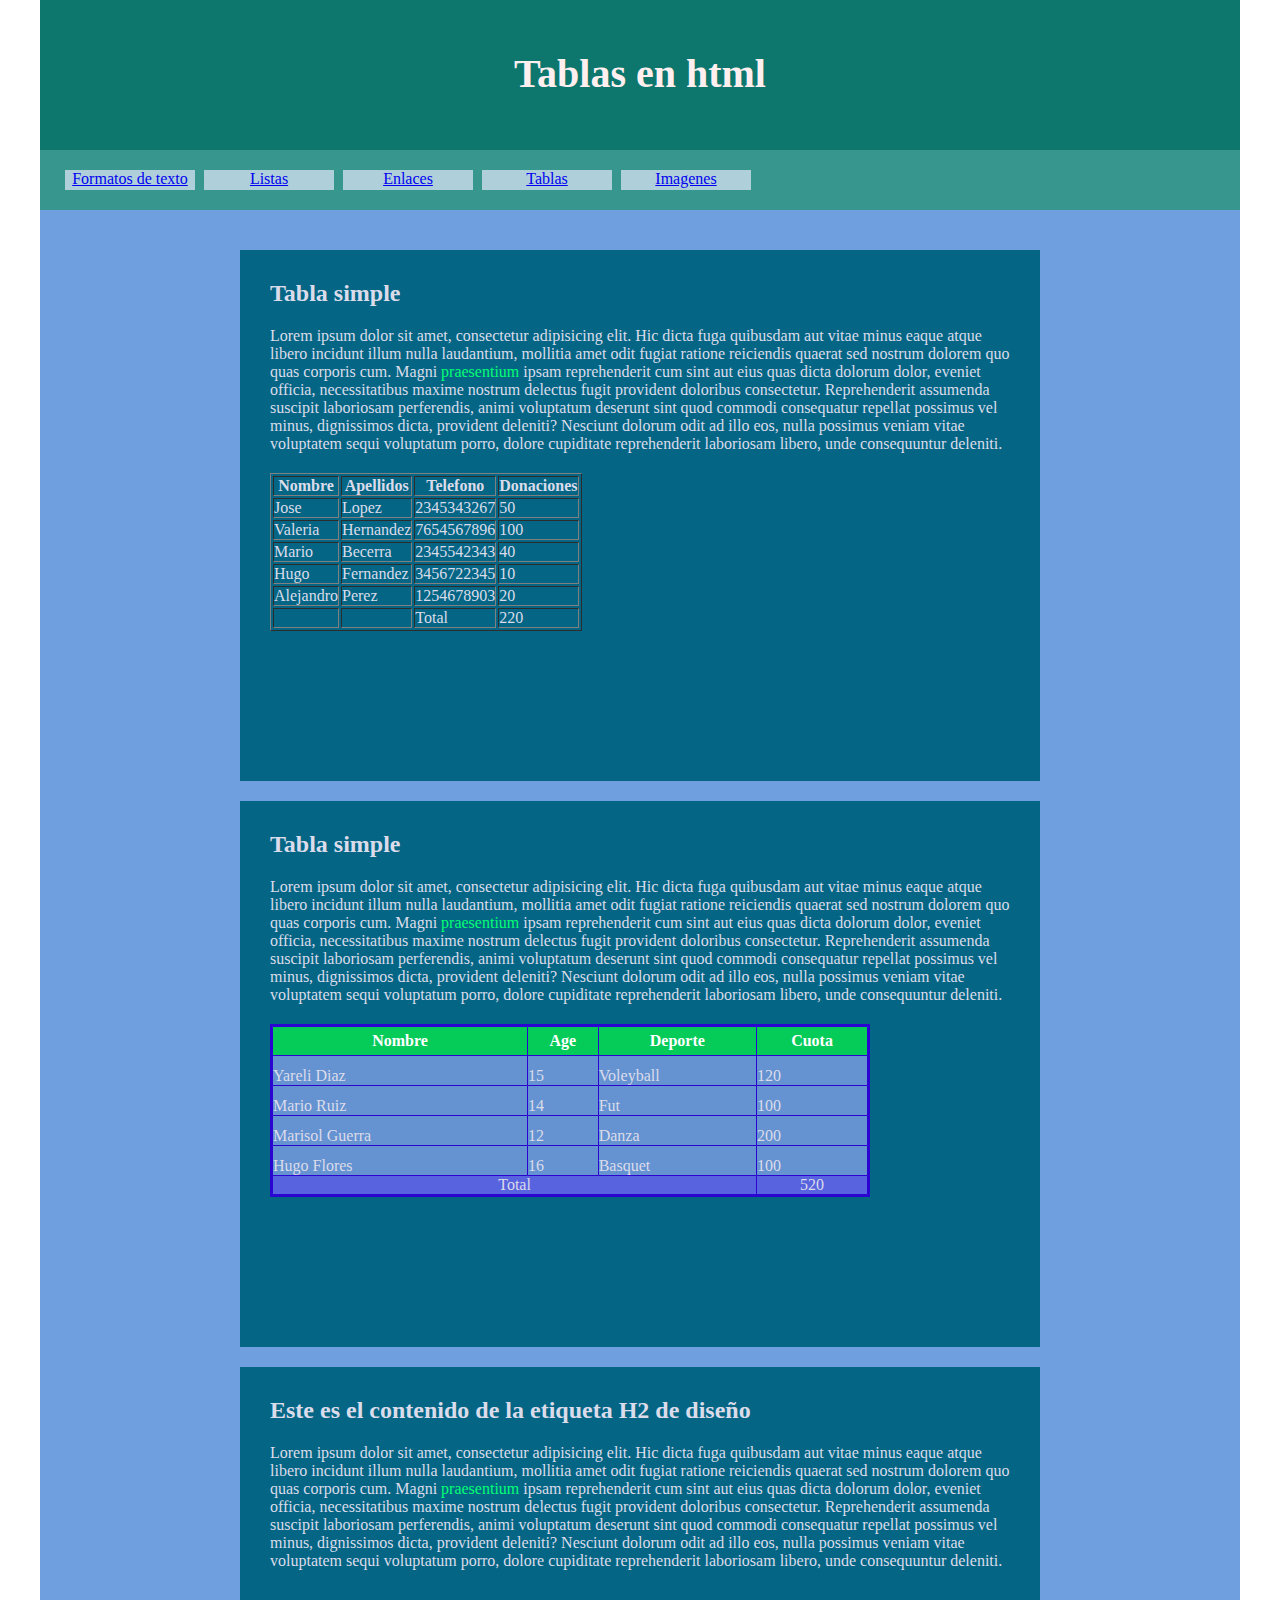
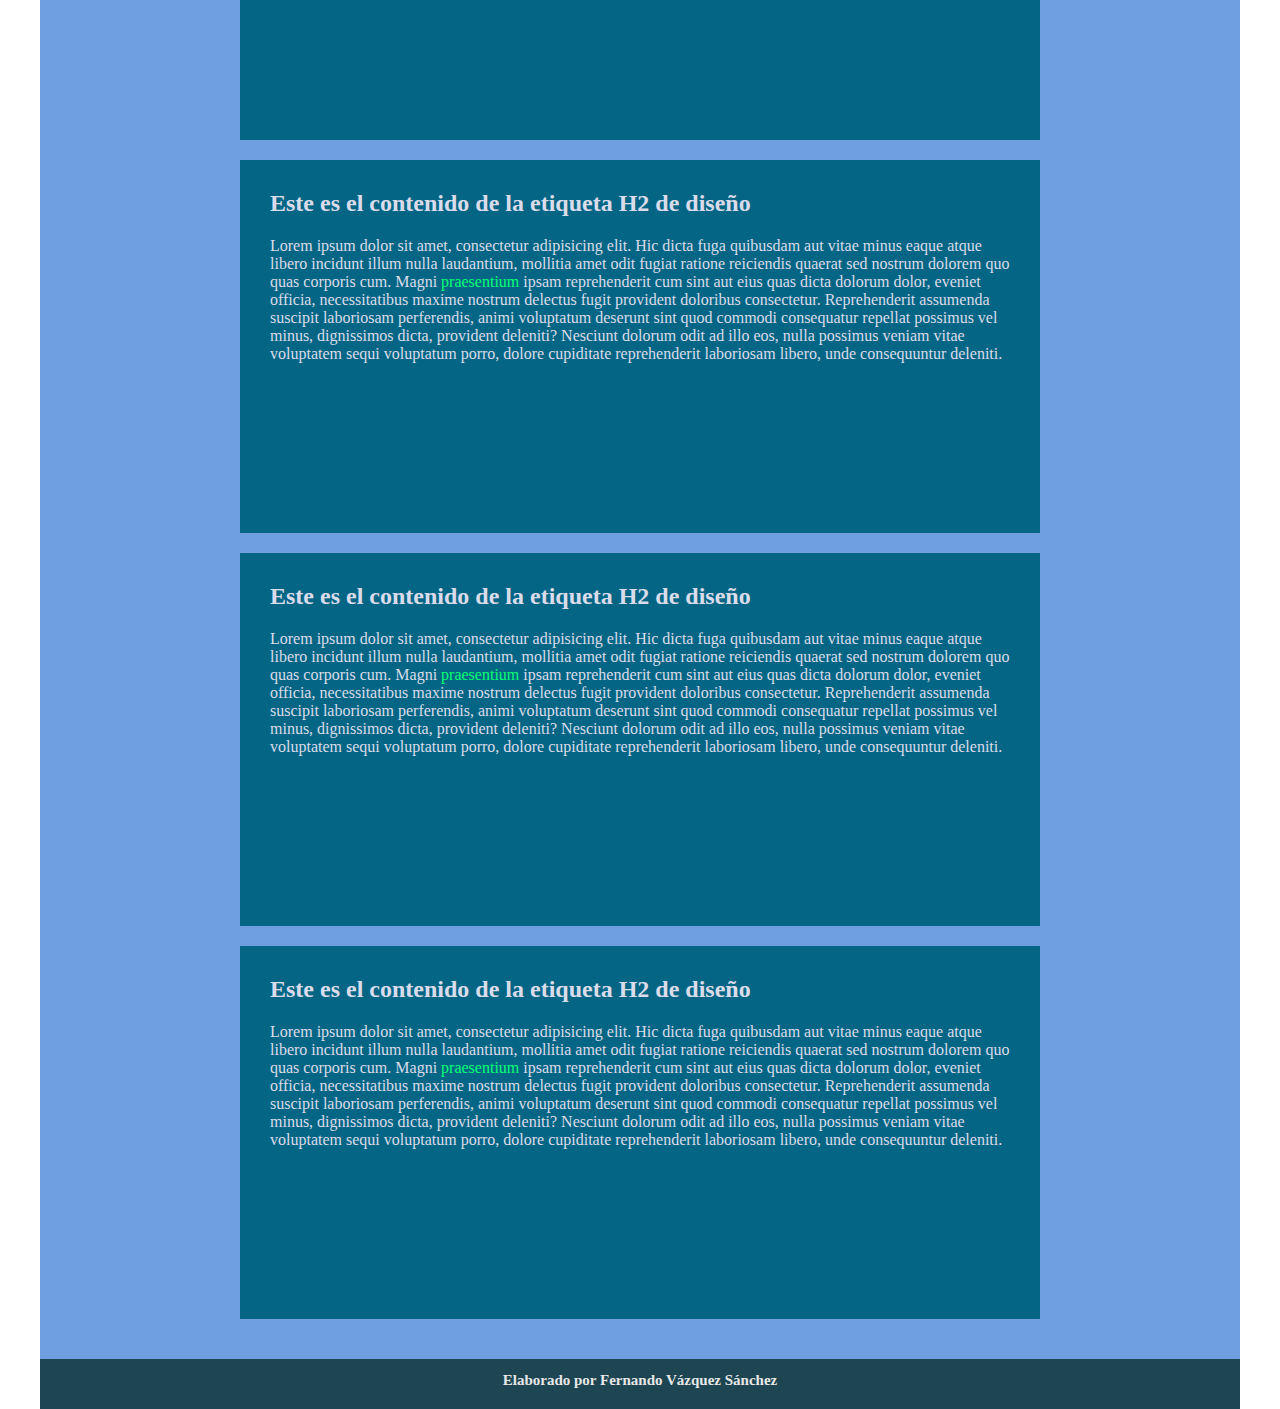
<file: html/tablas.html>
<!doctype html>
<html>
<head>
<meta charset="utf-8">
<title>Documento sin título</title>
<link href="../css/style_page.css" rel="stylesheet" type="text/css">
</head>

<body>
<header>
  <h1>Tablas en html</h1>
  </header>
<nav>
  <ul id="menu">
    <li><a href="mi_primera_pagina.html">Formatos de texto</a></li>
    <li><a href="listas css2.html">Listas</a></li>
    <li><a href="enlaces2.html">Enlaces </a></li>
    <li><a href="tablas.html">Tablas</a></li>
	<li><a href="imagenes.html" target="_self">Imagenes</a></li>
  </ul>
</nav>
<main>
  <section>
    <h2>Tabla simple</h2>
    <p>Lorem ipsum dolor sit amet, consectetur adipisicing elit. Hic dicta fuga quibusdam aut vitae minus eaque atque libero incidunt illum nulla laudantium, mollitia amet odit fugiat ratione reiciendis quaerat sed nostrum dolorem quo quas corporis cum. Magni <a href="enlaces2.html">praesentium</a> ipsam reprehenderit cum sint aut eius quas dicta dolorum dolor, eveniet officia, necessitatibus maxime nostrum delectus fugit provident doloribus consectetur. Reprehenderit assumenda suscipit laboriosam perferendis, animi voluptatum deserunt sint quod commodi consequatur repellat possimus vel minus, dignissimos dicta, provident deleniti? Nesciunt dolorum odit ad illo eos, nulla possimus veniam vitae voluptatem sequi voluptatum porro, dolore cupiditate reprehenderit laboriosam libero, unde consequuntur deleniti.</p>
	  <table border="1">
		  <thead>
			  <tr>
				  <th>Nombre</th>
				  <th>Apellidos</th>
				  <th>Telefono</th>
				  <th>Donaciones</th>
			  </tr>
		  </thead>
		  <tbody>
			  <tr>
			  	<td>Jose</td>
			  	<td>Lopez</td>
			  	<td>2345343267</td>
				<td>50</td>
			  </tr>
			  <tr>
			  	<td>Valeria</td>
			  	<td>Hernandez</td>
			  	<td>7654567896</td>
				<td>100</td>
			  </tr>
			  <tr>
			  	<td>Mario</td>
			  	<td>Becerra</td>
			  	<td>2345542343</td>
				<td>40</td>
			  </tr>
			  <tr>
			  	<td>Hugo</td>
			  	<td>Fernandez</td>
			  	<td>3456722345</td>
				<td>10</td>
			  </tr>
			  <tr>
			  	<td>Alejandro</td>
			  	<td>Perez</td>
			  	<td>1254678903</td>
				<td>20</td>
			  </tr>
		  </tbody>
		  <tfoot>
			  <tr>
				  <td></td>
				  <td></td>
				  <td>Total</td>
				  <td>220</td>
			  </tr>
		  </tfoot>
		  
	  </table>
</section>
  <section>
    <h2>Tabla simple</h2>
    <p>Lorem ipsum dolor sit amet, consectetur adipisicing elit. Hic dicta fuga quibusdam aut vitae minus eaque atque libero incidunt illum nulla laudantium, mollitia amet odit fugiat ratione reiciendis quaerat sed nostrum dolorem quo quas corporis cum. Magni <a href="enlaces2.html">praesentium</a> ipsam reprehenderit cum sint aut eius quas dicta dolorum dolor, eveniet officia, necessitatibus maxime nostrum delectus fugit provident doloribus consectetur. Reprehenderit assumenda suscipit laboriosam perferendis, animi voluptatum deserunt sint quod commodi consequatur repellat possimus vel minus, dignissimos dicta, provident deleniti? Nesciunt dolorum odit ad illo eos, nulla possimus veniam vitae voluptatem sequi voluptatum porro, dolore cupiditate reprehenderit laboriosam libero, unde consequuntur deleniti.</p>
    <table width="600" border="1" cellspacing="5" class="tabla_1">
		<thead>
		<tr>
          <th scope="col">Nombre </th>
          <th scope="col">Age </th>
          <th scope="col">Deporte </th>
          <th scope="col">Cuota </th>
        </tr>
		</thead>
		<tbody>  
        <tr>
          <td>Yareli Diaz </td>
          <td>15 </td>
          <td>Voleyball </td>
          <td>120 </td>
        </tr>
        <tr>
          <td>Mario Ruiz </td>
          <td>14 </td>
          <td>Fut </td>
          <td>100 </td>
        </tr>
        <tr>
          <td>Marisol Guerra </td>
          <td>12 </td>
          <td>Danza </td>
          <td>200 </td>
        </tr>
        <tr>
          <td>Hugo Flores </td>
          <td>16 </td>
          <td>Basquet </td>
          <td>100 </td>
        </tr>
      </tbody>
		<tfoot>
			<tr>
				<td colspan="3">Total</td>
				<td>520</td>
			</tr>
		</tfoot>
    </table>
    </section>
  <section>
    <h2>Este es el contenido de la etiqueta H2 de diseño</h2>
    <p>Lorem ipsum dolor sit amet, consectetur adipisicing elit. Hic dicta fuga quibusdam aut vitae minus eaque atque libero incidunt illum nulla laudantium, mollitia amet odit fugiat ratione reiciendis quaerat sed nostrum dolorem quo quas corporis cum. Magni <a href="enlaces2.html">praesentium</a> ipsam reprehenderit cum sint aut eius quas dicta dolorum dolor, eveniet officia, necessitatibus maxime nostrum delectus fugit provident doloribus consectetur. Reprehenderit assumenda suscipit laboriosam perferendis, animi voluptatum deserunt sint quod commodi consequatur repellat possimus vel minus, dignissimos dicta, provident deleniti? Nesciunt dolorum odit ad illo eos, nulla possimus veniam vitae voluptatem sequi voluptatum porro, dolore cupiditate reprehenderit laboriosam libero, unde consequuntur deleniti.</p>
  </section>
  <section>
    <h2>Este es el contenido de la etiqueta H2 de diseño</h2>
    <p>Lorem ipsum dolor sit amet, consectetur adipisicing elit. Hic dicta fuga quibusdam aut vitae minus eaque atque libero incidunt illum nulla laudantium, mollitia amet odit fugiat ratione reiciendis quaerat sed nostrum dolorem quo quas corporis cum. Magni <a href="enlaces2.html">praesentium</a> ipsam reprehenderit cum sint aut eius quas dicta dolorum dolor, eveniet officia, necessitatibus maxime nostrum delectus fugit provident doloribus consectetur. Reprehenderit assumenda suscipit laboriosam perferendis, animi voluptatum deserunt sint quod commodi consequatur repellat possimus vel minus, dignissimos dicta, provident deleniti? Nesciunt dolorum odit ad illo eos, nulla possimus veniam vitae voluptatem sequi voluptatum porro, dolore cupiditate reprehenderit laboriosam libero, unde consequuntur deleniti.</p>
  </section>
  <section>
    <h2>Este es el contenido de la etiqueta H2 de diseño</h2>
    <p>Lorem ipsum dolor sit amet, consectetur adipisicing elit. Hic dicta fuga quibusdam aut vitae minus eaque atque libero incidunt illum nulla laudantium, mollitia amet odit fugiat ratione reiciendis quaerat sed nostrum dolorem quo quas corporis cum. Magni <a href="enlaces2.html">praesentium</a> ipsam reprehenderit cum sint aut eius quas dicta dolorum dolor, eveniet officia, necessitatibus maxime nostrum delectus fugit provident doloribus consectetur. Reprehenderit assumenda suscipit laboriosam perferendis, animi voluptatum deserunt sint quod commodi consequatur repellat possimus vel minus, dignissimos dicta, provident deleniti? Nesciunt dolorum odit ad illo eos, nulla possimus veniam vitae voluptatem sequi voluptatum porro, dolore cupiditate reprehenderit laboriosam libero, unde consequuntur deleniti.</p>
  </section>
  <section>
    <h2>Este es el contenido de la etiqueta H2 de diseño</h2>
    <p>Lorem ipsum dolor sit amet, consectetur adipisicing elit. Hic dicta fuga quibusdam aut vitae minus eaque atque libero incidunt illum nulla laudantium, mollitia amet odit fugiat ratione reiciendis quaerat sed nostrum dolorem quo quas corporis cum. Magni <a href="enlaces2.html">praesentium</a> ipsam reprehenderit cum sint aut eius quas dicta dolorum dolor, eveniet officia, necessitatibus maxime nostrum delectus fugit provident doloribus consectetur. Reprehenderit assumenda suscipit laboriosam perferendis, animi voluptatum deserunt sint quod commodi consequatur repellat possimus vel minus, dignissimos dicta, provident deleniti? Nesciunt dolorum odit ad illo eos, nulla possimus veniam vitae voluptatem sequi voluptatum porro, dolore cupiditate reprehenderit laboriosam libero, unde consequuntur deleniti.</p>
  </section>
</main>
<footer>
  <h6>Elaborado por Fernando Vázquez Sánchez </h6>
</footer>
</body>
</html>
</file>
<file: css/style_page.css>
@charset "utf-8";
body header {
    width: auto;
    height: 150px;
    text-align: center;
    background-color: #0D776E;
    color: #FFEFEF;

}
body header h1 {
    height: 50px;
    padding-top: 50px;
    font-size: 40px;
}
body main section {
    width: 800px;
    height: auto;
    background-color: #046684;
    margin-left: auto;
    margin-right: auto;
    margin-top: 20px;
    margin-bottom: 20px;
    color: #DBDCEB;
    padding-top: 30px;
    padding-right: 30px;
    padding-left: 30px;
    padding-bottom: 150px;
}

#box_unica {
    padding-top: 30px;
    padding-bottom: 350px;
    margin-top: 0px;
}

main section h2 {
    padding-bottom: 20px;
    margin-top: 0px;
}



body header, body nav, body main, body footer {
    width: 1200px;
    margin-left: auto;
    margin-right: auto;
}

body nav {
    height: 60px;
    background-color: #37968E;
    padding: 20px;
    color: #F5F5F5;
}
body main {
    background-color: #709FE0;
    padding-top: 20px;
    padding-bottom: 20px;
}
body footer {
    height: 50px;
    background-color: #1D4552;
}
body footer h6 {
    text-align: center;
    height: 25px;
    color: #E8E8E8;
    padding-top: 12.5px;
    font-size: 15px;
}
* {
    padding: 0;
    margin: 0;
    -webkit-box-sizing: border-box;
    -moz-box-sizing: border-box;
    box-sizing: border-box;
}
nav ul li , section ul li{
    display: inline-block;
    margin-left: 5px;
    margin-right: 0px;
}
section ul li {
    background-color: #00B4D9;
    text-align: center;
    width: 120px;
    height: 80px;
    padding-top: 20px;
    padding-bottom: 20px;
    border-radius: 50px;
    border: 3px solid #F8F8F8;
}


section p a:hover {
    color: #F000A4;
    /* [disabled]font-size: 18px; */
    text-decoration: underline;
}
#menu_interno li a:link    , #menu_interno li a:active,#menu_interno li a:visited{
    color: #FF008E;
    font-weight: normal;
    text-decoration: none;
}
#box_unica {
}


main section p {
    padding-bottom: 20px;
}


#box_unica {
}
section p a:link  , section p a:visited {
    color: #00FF74;
    text-decoration: none;
}
#marcador1 {
}
#marcador2 {
}
#marcador3 {
}
#marcador4 {
}
#menu_interno li a:hover {
    color: #ECECEC;
}
#menu li {
    background-color: #AFD0DB;
    width: 130px;
    text-align: center;
    height: 20px;
}
.tabla_1 {
    border: 3px solid #2C04D1;
    border-collapse: collapse;
}
.tabla_1 th   {
    background-color: #05CB59;
    color: #FFFFFF;
    height: 30px;
}
.tabla_1 tbody td {
    background-color: #6592D0;
    height: 30px;
    text-align: left;
    vertical-align: bottom;
    white-space: normal;
}
.tabla_1 tfoot td {
    background-color: #5863DF;
    text-align: center;
    height: 20px;
}
#img_1 {
    width: 100%;
    height: auto;
}
#img_2 {
    border-radius: 50%;
    padding: 0px;
    border: 5px solid #00EC90;
}
#img_flotanteder {
    float: right;
    padding-left: 10px;
}
#img_flotanteizq {
    float: left;
    padding-left: 0px;
    padding-right: 20px;
    text-align: left;
}
#img_fondo {
    background-image: url(../imagenes/thumb-1920-1059116.jpg);
    background-repeat: no-repeat;
    background-size: 100% 100%;
}
.img_filtros {
    width: 30%;
    margin: 10px;
    height: auto;
}
#img_filtrogris {
    filter: grayscale(100%);
}
#img_filtroinvert {
    filter: invert(100%);
}
#img_filtrosatur {
    filter: saturate(50%);
}
#img_filtrosep {
    filter: sepia(120%);
}
#img_filtroopacidad {
    filter: opacity(50%);
}
#img_filtrocontraste {
    filter: contrast(170%);
}
#img_filtrobrillo {
    filter: brightness(150%);

}
#img_filtroblur {
    filter: blur(5px);
}
.img_multiplesfiltros {
    filter: sepia(100%);
}
.img_sombra {
    width: 50%;
    height: auto;
    -webkit-box-shadow: 20px 20px 10px #111B33;
    box-shadow: 20px 20px 10px #111B33;
    display: block;
    margin-left: auto;
    margin-right: auto;
}
.video_2 {
    width: 100%;
    height: auto;
}
#form1  {
    font-size: 20px;
    width: 500px;
    padding: 30px;
    height: 200px;
}
#form1 label {
    padding: 10px;
}

#form1 input[type=text]  {
    height: 30px;
    padding: 10px;
    margin: 10px;
    width: 300px;

}
.btn_style        {
    margin: 20px;
    width: 100px;
    height: 30px;
    color: #FFFFFF;
    background-color: #0C1968;
}
#form2 label {
    color: #8AEFFC;
    font-weight: normal;
    font-size: 18px;
}
#form2 select {
    background-color: #194086;
    color: #FBFBFB;
    font-size: 18px;
}
#form2 select:hover {
    background-color: #062239;
}
.comentario {
    width: 80%;
    height: 150px;
    background-color: #5170A6;
    color: #FFFFFF;
    margin-left: auto;
    margin-right: auto;
    display: block;
}
#form3 #email {
    background-color: #B2C4E3;
    color: #062239;
    width: 50%;
    height: 30px;
}
.img_float {
    float: right;
    width: 200px;
    height: auto;
}
main section textarea {
    width: 400px;
    height: 200px;
}
#boton4:hover {
    background-color: #5170A6;
}
#boton3:hover {
    background-color: #5170A6;
}
#boton2:hover {
    background-color: #5170A6;
}
#form4 #apellido2 {
    width: 300px;
}
</file>
<file: flores-amarillas-tres-main/css/style.css>
@import url('https://fonts.googleapis.com/css2?family=Poppins:ital,wght@0,500;1,900&display=swap');
*{
    font-family: 'Poppins',cursive;
}
body{
    color: azure;
    width: 100%;
    height: 82vh;
    display: flex;
    flex-direction: column;
    align-items: center;
    justify-content: center;
    background-color: black;
    /* padding-top: -30; */
}

.botones{
    padding: 9px;
    border-radius: 80px;
    background-color: transparent;
    border: none;
}

.botones a{
    background-color: #0a2be9;
    padding: 9px;
    border-radius: 80px;
    -webkit-border-radius: 80px;
    -moz-border-radius: 80px;
    -ms-border-radius: 80px;
    -o-border-radius: 80px;

}

.botones a:focus{
    background-color: rgb(50, 194, 194);
}

.greetings{
    font-size: 7rem;
    font-weight: 900;
}
.greetings > span{
    animation: glow 2.5s ease-in-out infinite;
}
@keyframes glow{
    0%, 100%{
        color: #fff;
        text-shadow: 0 0 12px #39c6d6, 0 0 50px #39c6d6, 0 0 100px #39c6d6;
    }
    10%, 90%{
        color: #111;
        text-shadow: none;
    }
}
.greetings > span:nth-child(2){
    animation-delay: .2s ;
}
.greetings > span:nth-child(3){
    animation-delay: .4s ;
}
.greetings > span:nth-child(4){
    animation-delay: .6s;
}
.greetings > span:nth-child(5){
    animation-delay: .8s;
}
.greetings > span:nth-child(6){
    animation-delay: 1s;
}
.greetings > span:nth-child(7){
    animation-delay: 1.3s;
}
.greetings > span:nth-child(8){
    animation-delay: 1.6s;
}
.description{
    font-size: 1.5rem;
    margin-bottom: 20px;
}

.button a{
    text-decoration: none;
    font-size: 1rem;
    color: #111;
}

@media screen and (max-width:574px){
    .greetings{
        display: block;
        font-size: 4rem;
        font-weight: 800;
        text-align: center;
    }
    .description{
        font-size: 2rem;
    }
    
    .button a{
        font-size: 1rem;
    }
}
</file>
<file: flores-amarillas-tres-main/css/main.css>
*,
*::after,
*::before {
  padding: 0;
  margin: 0;
  box-sizing: border-box;
}

:root {
  --dark-color: #000;
}

body {
  display: flex;
  align-items: flex-end;
  justify-content: center;
  min-height: 100vh;
  background-color: var(--dark-color);
  overflow: hidden;
  perspective: 1000px;
}

#lyrics {
  font-size: 28px;
  font-family: "Franklin Gothic Medium", "Arial Narrow", Arial, sans-serif;
  color: white;
  position: absolute;
  margin-bottom: 20%;
  z-index: 1;
  font-weight: bold;
  letter-spacing: 4px;
}
@media only screen and (max-width: 600px) {
  /* Estilos específicos para dispositivos con un ancho máximo de 600px */
  #lyrics {
      font-size: 14px; /* Reduce el tamaño del texto para dispositivos más pequeños */
      margin-bottom: 530px;
      letter-spacing: 3px;
  }

}
.titulo {
  margin-bottom: 180px;
  font-family: "Arial Narrow", Arial, sans-serif;
  color: yellow;
  position: absolute;
  font-weight: bold;
  letter-spacing: 10px;
  opacity: 0;
  animation: fadeIn 3s ease-in-out forwards;
  text-align: center;
}
@keyframes fadeIn {
  from {
    opacity: 0;
  }
  to {
    opacity: 1;
  }
}

.night {
  z-index: -1;
  position: absolute;
  left: 50%;
  top: 0;
  transform: translateX(-50%);
  width: 100%;
  height: 100%;
  filter: blur(0.1vmin);
  background-image: radial-gradient(
      ellipse at top,
      transparent 0%,
      var(--dark-color)
    ),
    radial-gradient(
      ellipse at bottom,
      var(--dark-color),
      rgba(145, 233, 255, 0.2)
    ),
    repeating-linear-gradient(
      220deg,
      rgb(0, 0, 0) 0px,
      rgb(0, 0, 0) 19px,
      transparent 19px,
      transparent 22px
    ),
    repeating-linear-gradient(
      189deg,
      rgb(0, 0, 0) 0px,
      rgb(0, 0, 0) 19px,
      transparent 19px,
      transparent 22px
    ),
    repeating-linear-gradient(
      148deg,
      rgb(0, 0, 0) 0px,
      rgb(0, 0, 0) 19px,
      transparent 19px,
      transparent 22px
    ),
    linear-gradient(90deg, rgb(0, 255, 250), rgb(240, 240, 240));
}

.flowers {
  position: relative;
  transform: scale(0.9);
  /*margin-bottom: 100px;
  */
}

@media only screen and (max-width: 600px) {
  /* Estilos específicos para dispositivos con un ancho máximo de 600px */
.flowers {
      font-size: 14px;
      margin-bottom: 35%;
      letter-spacing: 3px;
      transform: scale(1.0);
}

}

.flower {
  position: absolute;
  bottom: 10vmin;
  transform-origin: bottom center;
  z-index: 10;
  --fl-speed: 0.8s;
}
.flower--1 {
  -webkit-animation: moving-flower-1 4s linear infinite;
  animation: moving-flower-1 4s linear infinite;
}
.flower--1 .flower__line {
  height: 70vmin;
  -webkit-animation-delay: 0.3s;
  animation-delay: 0.3s;
}
.flower--1 .flower__line__leaf--1 {
  -webkit-animation: blooming-leaf-right var(--fl-speed) 1.6s backwards;
  animation: blooming-leaf-right var(--fl-speed) 1.6s backwards;
}
.flower--1 .flower__line__leaf--2 {
  -webkit-animation: blooming-leaf-right var(--fl-speed) 1.4s backwards;
  animation: blooming-leaf-right var(--fl-speed) 1.4s backwards;
}
.flower--1 .flower__line__leaf--3 {
  -webkit-animation: blooming-leaf-left var(--fl-speed) 1.2s backwards;
  animation: blooming-leaf-left var(--fl-speed) 1.2s backwards;
}
.flower--1 .flower__line__leaf--4 {
  -webkit-animation: blooming-leaf-left var(--fl-speed) 1s backwards;
  animation: blooming-leaf-left var(--fl-speed) 1s backwards;
}
.flower--1 .flower__line__leaf--5 {
  -webkit-animation: blooming-leaf-right var(--fl-speed) 1.8s backwards;
  animation: blooming-leaf-right var(--fl-speed) 1.8s backwards;
}
.flower--1 .flower__line__leaf--6 {
  -webkit-animation: blooming-leaf-left var(--fl-speed) 2s backwards;
  animation: blooming-leaf-left var(--fl-speed) 2s backwards;
}
.flower--2 {
  left: 50%;
  transform: rotate(20deg);
  -webkit-animation: moving-flower-2 4s linear infinite;
  animation: moving-flower-2 4s linear infinite;
}
.flower--2 .flower__line {
  height: 60vmin;
  -webkit-animation-delay: 0.6s;
  animation-delay: 0.6s;
}
.flower--2 .flower__line__leaf--1 {
  -webkit-animation: blooming-leaf-right var(--fl-speed) 1.9s backwards;
  animation: blooming-leaf-right var(--fl-speed) 1.9s backwards;
}
.flower--2 .flower__line__leaf--2 {
  -webkit-animation: blooming-leaf-right var(--fl-speed) 1.7s backwards;
  animation: blooming-leaf-right var(--fl-speed) 1.7s backwards;
}
.flower--2 .flower__line__leaf--3 {
  -webkit-animation: blooming-leaf-left var(--fl-speed) 1.5s backwards;
  animation: blooming-leaf-left var(--fl-speed) 1.5s backwards;
}
.flower--2 .flower__line__leaf--4 {
  -webkit-animation: blooming-leaf-left var(--fl-speed) 1.3s backwards;
  animation: blooming-leaf-left var(--fl-speed) 1.3s backwards;
}
.flower--3 {
  left: 50%;
  transform: rotate(-15deg);
  -webkit-animation: moving-flower-3 4s linear infinite;
  animation: moving-flower-3 4s linear infinite;
}
.flower--3 .flower__line {
  -webkit-animation-delay: 0.9s;
  animation-delay: 0.9s;
}
.flower--3 .flower__line__leaf--1 {
  -webkit-animation: blooming-leaf-right var(--fl-speed) 2.5s backwards;
  animation: blooming-leaf-right var(--fl-speed) 2.5s backwards;
}
.flower--3 .flower__line__leaf--2 {
  -webkit-animation: blooming-leaf-right var(--fl-speed) 2.3s backwards;
  animation: blooming-leaf-right var(--fl-speed) 2.3s backwards;
}
.flower--3 .flower__line__leaf--3 {
  -webkit-animation: blooming-leaf-left var(--fl-speed) 2.1s backwards;
  animation: blooming-leaf-left var(--fl-speed) 2.1s backwards;
}
.flower--3 .flower__line__leaf--4 {
  -webkit-animation: blooming-leaf-left var(--fl-speed) 1.9s backwards;
  animation: blooming-leaf-left var(--fl-speed) 1.9s backwards;
}
.flower__leafs {
  position: relative;
  -webkit-animation: blooming-flower 2s backwards;
  animation: blooming-flower 2s backwards;
}
.flower__leafs--1 {
  -webkit-animation-delay: 1.1s;
  animation-delay: 1.1s;
}
.flower__leafs--2 {
  -webkit-animation-delay: 1.4s;
  animation-delay: 1.4s;
}
.flower__leafs--3 {
  -webkit-animation-delay: 1.7s;
  animation-delay: 1.7s;
}
.flower__leafs::after {
  content: "";
  position: absolute;
  left: 0;
  top: 0;
  transform: translate(-50%, -100%);
  width: 8vmin;
  height: 8vmin;
  background-color: #f9fd25;
  /* background-color: #fd2525; */
  filter: blur(10vmin);
}
.flower__leaf {
  position: absolute;
  bottom: 0;
  left: 50%;
  width: 8vmin;
  height: 11vmin;
  border-radius: 51% 49% 47% 53%/44% 45% 55% 69%;
  background-color: #253bfd;
  background-color: #fddd25;
  transform-origin: bottom center;
  opacity: 0.9;
  box-shadow: inset 0 0 2vmin rgba(255, 255, 255, 0.5);
}
.flower__leaf--1 {
  transform: translate(-10%, 1%) rotateY(40deg) rotateX(-50deg);
}
.flower__leaf--2 {
  transform: translate(-50%, -4%) rotateX(40deg);
}
.flower__leaf--3 {
  transform: translate(-90%, 0%) rotateY(45deg) rotateX(50deg);
}
.flower__leaf--4 {
  width: 8vmin;
  height: 8vmin;
  transform-origin: bottom left;
  border-radius: 4vmin 10vmin 4vmin 4vmin;
  transform: translate(0%, 18%) rotateX(70deg) rotate(-43deg);
  background-color: #7c6901;
  z-index: 1;
  opacity: 0.8;
}
.flower__white-circle {
  position: absolute;
  left: -3.5vmin;
  top: -3vmin;
  width: 9vmin;
  height: 4vmin;
  border-radius: 50%;
  background-color: #fff;
}
.flower__white-circle::after {
  content: "";
  position: absolute;
  left: 50%;
  top: 45%;
  transform: translate(-50%, -50%);
  width: 60%;
  height: 60%;
  border-radius: inherit;
  background-image: repeating-linear-gradient(
      135deg,
      rgba(0, 0, 0, 0.03) 0px,
      rgba(0, 0, 0, 0.03) 1px,
      transparent 1px,
      transparent 12px
    ),
    repeating-linear-gradient(
      45deg,
      rgba(0, 0, 0, 0.03) 0px,
      rgba(0, 0, 0, 0.03) 1px,
      transparent 1px,
      transparent 12px
    ),
    repeating-linear-gradient(
      67.5deg,
      rgba(0, 0, 0, 0.03) 0px,
      rgba(0, 0, 0, 0.03) 1px,
      transparent 1px,
      transparent 12px
    ),
    repeating-linear-gradient(
      135deg,
      rgba(0, 0, 0, 0.03) 0px,
      rgba(0, 0, 0, 0.03) 1px,
      transparent 1px,
      transparent 12px
    ),
    repeating-linear-gradient(
      45deg,
      rgba(0, 0, 0, 0.03) 0px,
      rgba(0, 0, 0, 0.03) 1px,
      transparent 1px,
      transparent 12px
    ),
    repeating-linear-gradient(
      112.5deg,
      rgba(0, 0, 0, 0.03) 0px,
      rgba(0, 0, 0, 0.03) 1px,
      transparent 1px,
      transparent 12px
    ),
    repeating-linear-gradient(
      112.5deg,
      rgba(0, 0, 0, 0.03) 0px,
      rgba(0, 0, 0, 0.03) 1px,
      transparent 1px,
      transparent 12px
    ),
    repeating-linear-gradient(
      45deg,
      rgba(0, 0, 0, 0.03) 0px,
      rgba(0, 0, 0, 0.03) 1px,
      transparent 1px,
      transparent 12px
    ),
    repeating-linear-gradient(
      22.5deg,
      rgba(0, 0, 0, 0.03) 0px,
      rgba(0, 0, 0, 0.03) 1px,
      transparent 1px,
      transparent 12px
    ),
    repeating-linear-gradient(
      45deg,
      rgba(0, 0, 0, 0.03) 0px,
      rgba(0, 0, 0, 0.03) 1px,
      transparent 1px,
      transparent 12px
    ),
    repeating-linear-gradient(
      22.5deg,
      rgba(0, 0, 0, 0.03) 0px,
      rgba(0, 0, 0, 0.03) 1px,
      transparent 1px,
      transparent 12px
    ),
    repeating-linear-gradient(
      135deg,
      rgba(0, 0, 0, 0.03) 0px,
      rgba(0, 0, 0, 0.03) 1px,
      transparent 1px,
      transparent 12px
    ),
    repeating-linear-gradient(
      157.5deg,
      rgba(0, 0, 0, 0.03) 0px,
      rgba(0, 0, 0, 0.03) 1px,
      transparent 1px,
      transparent 12px
    ),
    repeating-linear-gradient(
      67.5deg,
      rgba(0, 0, 0, 0.03) 0px,
      rgba(0, 0, 0, 0.03) 1px,
      transparent 1px,
      transparent 12px
    ),
    repeating-linear-gradient(
      67.5deg,
      rgba(0, 0, 0, 0.03) 0px,
      rgba(0, 0, 0, 0.03) 1px,
      transparent 1px,
      transparent 12px
    ),
    linear-gradient(90deg, rgb(255, 235, 18), rgb(255, 206, 0));
}
.flower__line {
  height: 55vmin;
  width: 1.5vmin;
  background-image: linear-gradient(
      to left,
      rgba(0, 0, 0, 0.2),
      transparent,
      rgba(255, 255, 255, 0.2)
    ),
    linear-gradient(to top, transparent 10%, #14757a, #39c6d6);
  box-shadow: inset 0 0 2px rgba(0, 0, 0, 0.5);
  -webkit-animation: grow-flower-tree 4s backwards;
  animation: grow-flower-tree 4s backwards;
}
.flower__line__leaf {
  --w: 7vmin;
  --h: calc(var(--w) + 2vmin);
  position: absolute;
  top: 20%;
  left: 90%;
  width: var(--w);
  height: var(--h);
  border-top-right-radius: var(--h);
  border-bottom-left-radius: var(--h);
  background-image: linear-gradient(to top, rgba(20, 117, 122, 0.4), #5ed639);
}
.flower__line__leaf--1 {
  transform: rotate(70deg) rotateY(30deg);
}
.flower__line__leaf--2 {
  top: 45%;
  transform: rotate(70deg) rotateY(30deg);
}
.flower__line__leaf--3,
.flower__line__leaf--4,
.flower__line__leaf--6 {
  border-top-right-radius: 0;
  border-bottom-left-radius: 0;
  border-top-left-radius: var(--h);
  border-bottom-right-radius: var(--h);
  left: -460%;
  top: 12%;
  transform: rotate(-70deg) rotateY(30deg);
}
.flower__line__leaf--4 {
  top: 40%;
}
.flower__line__leaf--5 {
  top: 0;
  transform-origin: left;
  transform: rotate(70deg) rotateY(30deg) scale(0.6);
}
.flower__line__leaf--6 {
  top: -2%;
  left: -450%;
  transform-origin: right;
  transform: rotate(-70deg) rotateY(30deg) scale(0.6);
}
.flower__light {
  position: absolute;
  bottom: 0vmin;
  width: 1vmin;
  height: 1vmin;
  background-color: rgb(255, 251, 0);
  border-radius: 50%;
  filter: blur(0.2vmin);
  -webkit-animation: light-ans 4s linear infinite backwards;
  animation: light-ans 4s linear infinite backwards;
}
.flower__light:nth-child(odd) {
  background-color: #23f0ff;
}
.flower__light--1 {
  left: -2vmin;
  -webkit-animation-delay: 1s;
  animation-delay: 1s;
}
.flower__light--2 {
  left: 3vmin;
  -webkit-animation-delay: 0.5s;
  animation-delay: 0.5s;
}
.flower__light--3 {
  left: -6vmin;
  -webkit-animation-delay: 0.3s;
  animation-delay: 0.3s;
}
.flower__light--4 {
  left: 6vmin;
  -webkit-animation-delay: 0.9s;
  animation-delay: 0.9s;
}
.flower__light--5 {
  left: -1vmin;
  -webkit-animation-delay: 1.5s;
  animation-delay: 1.5s;
}
.flower__light--6 {
  left: -4vmin;
  -webkit-animation-delay: 3s;
  animation-delay: 3s;
}
.flower__light--7 {
  left: 3vmin;
  -webkit-animation-delay: 2s;
  animation-delay: 2s;
}
.flower__light--8 {
  left: -6vmin;
  -webkit-animation-delay: 3.5s;
  animation-delay: 3.5s;
}
.flower__grass {
  --c: #159faa;
  --line-w: 1.5vmin;
  position: absolute;
  bottom: 12vmin;
  left: -7vmin;
  display: flex;
  flex-direction: column;
  align-items: flex-end;
  z-index: 20;
  transform-origin: bottom center;
  transform: rotate(-48deg) rotateY(40deg);
}
.flower__grass--1 {
  -webkit-animation: moving-grass 2s linear infinite;
  animation: moving-grass 2s linear infinite;
}
.flower__grass--2 {
  left: 2vmin;
  bottom: 10vmin;
  transform: scale(0.5) rotate(75deg) rotateX(10deg) rotateY(-200deg);
  opacity: 0.8;
  z-index: 0;
  -webkit-animation: moving-grass--2 1.5s linear infinite;
  animation: moving-grass--2 1.5s linear infinite;
}
.flower__grass--top {
  width: 7vmin;
  height: 10vmin;
  border-top-right-radius: 100%;
  border-right: var(--line-w) solid var(--c);
  transform-origin: bottom center;
  transform: rotate(-2deg);
}
.flower__grass--bottom {
  margin-top: -2px;
  width: var(--line-w);
  height: 25vmin;
  background-image: linear-gradient(to top, transparent, var(--c));
}
.flower__grass__leaf {
  --size: 10vmin;
  position: absolute;
  width: calc(var(--size) * 2.1);
  height: var(--size);
  border-top-left-radius: var(--size);
  border-top-right-radius: var(--size);
  background-image: linear-gradient(
    to top,
    transparent,
    transparent 30%,
    var(--c)
  );
  z-index: 100;
}
.flower__grass__leaf--1 {
  top: -6%;
  left: 30%;
  --size: 6vmin;
  transform: rotate(-20deg);
  -webkit-animation: growing-grass-ans--1 2s 2.6s backwards;
  animation: growing-grass-ans--1 2s 2.6s backwards;
}
@-webkit-keyframes growing-grass-ans--1 {
  0% {
    transform-origin: bottom left;
    transform: rotate(-20deg) scale(0);
  }
}
@keyframes growing-grass-ans--1 {
  0% {
    transform-origin: bottom left;
    transform: rotate(-20deg) scale(0);
  }
}
.flower__grass__leaf--2 {
  top: -5%;
  left: -110%;
  --size: 6vmin;
  transform: rotate(10deg);
  -webkit-animation: growing-grass-ans--2 2s 2.4s linear backwards;
  animation: growing-grass-ans--2 2s 2.4s linear backwards;
}
@-webkit-keyframes growing-grass-ans--2 {
  0% {
    transform-origin: bottom right;
    transform: rotate(10deg) scale(0);
  }
}
@keyframes growing-grass-ans--2 {
  0% {
    transform-origin: bottom right;
    transform: rotate(10deg) scale(0);
  }
}
.flower__grass__leaf--3 {
  top: 5%;
  left: 60%;
  --size: 8vmin;
  transform: rotate(-18deg) rotateX(-20deg);
  -webkit-animation: growing-grass-ans--3 2s 2.2s linear backwards;
  animation: growing-grass-ans--3 2s 2.2s linear backwards;
}
@-webkit-keyframes growing-grass-ans--3 {
  0% {
    transform-origin: bottom left;
    transform: rotate(-18deg) rotateX(-20deg) scale(0);
  }
}
@keyframes growing-grass-ans--3 {
  0% {
    transform-origin: bottom left;
    transform: rotate(-18deg) rotateX(-20deg) scale(0);
  }
}
.flower__grass__leaf--4 {
  top: 6%;
  left: -135%;
  --size: 8vmin;
  transform: rotate(2deg);
  -webkit-animation: growing-grass-ans--4 2s 2s linear backwards;
  animation: growing-grass-ans--4 2s 2s linear backwards;
}
@-webkit-keyframes growing-grass-ans--4 {
  0% {
    transform-origin: bottom right;
    transform: rotate(2deg) scale(0);
  }
}
@keyframes growing-grass-ans--4 {
  0% {
    transform-origin: bottom right;
    transform: rotate(2deg) scale(0);
  }
}
.flower__grass__leaf--5 {
  top: 20%;
  left: 60%;
  --size: 10vmin;
  transform: rotate(-24deg) rotateX(-20deg);
  -webkit-animation: growing-grass-ans--5 2s 1.8s linear backwards;
  animation: growing-grass-ans--5 2s 1.8s linear backwards;
}
@-webkit-keyframes growing-grass-ans--5 {
  0% {
    transform-origin: bottom left;
    transform: rotate(-24deg) rotateX(-20deg) scale(0);
  }
}
@keyframes growing-grass-ans--5 {
  0% {
    transform-origin: bottom left;
    transform: rotate(-24deg) rotateX(-20deg) scale(0);
  }
}
.flower__grass__leaf--6 {
  top: 22%;
  left: -180%;
  --size: 10vmin;
  transform: rotate(10deg);
  -webkit-animation: growing-grass-ans--6 2s 1.6s linear backwards;
  animation: growing-grass-ans--6 2s 1.6s linear backwards;
}
@-webkit-keyframes growing-grass-ans--6 {
  0% {
    transform-origin: bottom right;
    transform: rotate(10deg) scale(0);
  }
}
@keyframes growing-grass-ans--6 {
  0% {
    transform-origin: bottom right;
    transform: rotate(10deg) scale(0);
  }
}
.flower__grass__leaf--7 {
  top: 39%;
  left: 70%;
  --size: 10vmin;
  transform: rotate(-10deg);
  -webkit-animation: growing-grass-ans--7 2s 1.4s linear backwards;
  animation: growing-grass-ans--7 2s 1.4s linear backwards;
}
@-webkit-keyframes growing-grass-ans--7 {
  0% {
    transform-origin: bottom left;
    transform: rotate(-10deg) scale(0);
  }
}
@keyframes growing-grass-ans--7 {
  0% {
    transform-origin: bottom left;
    transform: rotate(-10deg) scale(0);
  }
}
.flower__grass__leaf--8 {
  top: 40%;
  left: -215%;
  --size: 11vmin;
  transform: rotate(10deg);
  -webkit-animation: growing-grass-ans--8 2s 1.2s linear backwards;
  animation: growing-grass-ans--8 2s 1.2s linear backwards;
}
@-webkit-keyframes growing-grass-ans--8 {
  0% {
    transform-origin: bottom right;
    transform: rotate(10deg) scale(0);
  }
}
@keyframes growing-grass-ans--8 {
  0% {
    transform-origin: bottom right;
    transform: rotate(10deg) scale(0);
  }
}
.flower__grass__overlay {
  position: absolute;
  top: -10%;
  right: 0%;
  width: 100%;
  height: 100%;
  background-color: rgba(0, 0, 0, 0.6);
  filter: blur(1.5vmin);
  z-index: 100;
}
.flower__g-long {
  --w: 2vmin;
  --h: 6vmin;
  --c: #159faa;
  position: absolute;
  bottom: 10vmin;
  left: -3vmin;
  transform-origin: bottom center;
  transform: rotate(-30deg) rotateY(-20deg);
  display: flex;
  flex-direction: column;
  align-items: flex-end;
  -webkit-animation: flower-g-long-ans 3s linear infinite;
  animation: flower-g-long-ans 3s linear infinite;
}
@-webkit-keyframes flower-g-long-ans {
  0%,
  100% {
    transform: rotate(-30deg) rotateY(-20deg);
  }
  50% {
    transform: rotate(-32deg) rotateY(-20deg);
  }
}
@keyframes flower-g-long-ans {
  0%,
  100% {
    transform: rotate(-30deg) rotateY(-20deg);
  }
  50% {
    transform: rotate(-32deg) rotateY(-20deg);
  }
}
.flower__g-long__top {
  top: calc(var(--h) * -1);
  width: calc(var(--w) + 1vmin);
  height: var(--h);
  border-top-right-radius: 100%;
  border-right: 0.7vmin solid var(--c);
  transform: translate(-0.7vmin, 1vmin);
}
.flower__g-long__bottom {
  width: var(--w);
  height: 50vmin;
  transform-origin: bottom center;
  background-image: linear-gradient(to top, transparent 30%, var(--c));
  box-shadow: inset 0 0 2px rgba(0, 0, 0, 0.5);
  -webkit-clip-path: polygon(35% 0, 65% 1%, 100% 100%, 0% 100%);
  clip-path: polygon(35% 0, 65% 1%, 100% 100%, 0% 100%);
}
.flower__g-right {
  position: absolute;
  bottom: 6vmin;
  left: -2vmin;
  transform-origin: bottom left;
  transform: rotate(20deg);
}
.flower__g-right .leaf {
  width: 30vmin;
  height: 50vmin;
  border-top-left-radius: 100%;
  border-left: 2vmin solid #079097;
  background-image: linear-gradient(
    to bottom,
    transparent,
    var(--dark-color) 60%
  );
  -webkit-mask-image: linear-gradient(to top, transparent 30%, #079097 60%);
}
.flower__g-right--1 {
  -webkit-animation: flower-g-right-ans 2.5s linear infinite;
  animation: flower-g-right-ans 2.5s linear infinite;
}
.flower__g-right--2 {
  left: 5vmin;
  transform: rotateY(-180deg);
  -webkit-animation: flower-g-right-ans--2 3s linear infinite;
  animation: flower-g-right-ans--2 3s linear infinite;
}
.flower__g-right--2 .leaf {
  height: 75vmin;
  filter: blur(0.3vmin);
  opacity: 0.8;
}
@-webkit-keyframes flower-g-right-ans {
  0%,
  100% {
    transform: rotate(20deg);
  }
  50% {
    transform: rotate(24deg) rotateX(-20deg);
  }
}
@keyframes flower-g-right-ans {
  0%,
  100% {
    transform: rotate(20deg);
  }
  50% {
    transform: rotate(24deg) rotateX(-20deg);
  }
}
@-webkit-keyframes flower-g-right-ans--2 {
  0%,
  100% {
    transform: rotateY(-180deg) rotate(0deg) rotateX(-20deg);
  }
  50% {
    transform: rotateY(-180deg) rotate(6deg) rotateX(-20deg);
  }
}
@keyframes flower-g-right-ans--2 {
  0%,
  100% {
    transform: rotateY(-180deg) rotate(0deg) rotateX(-20deg);
  }
  50% {
    transform: rotateY(-180deg) rotate(6deg) rotateX(-20deg);
  }
}
.flower__g-front {
  position: absolute;
  bottom: 6vmin;
  left: 2.5vmin;
  z-index: 100;
  transform-origin: bottom center;
  transform: rotate(-28deg) rotateY(30deg) scale(1.04);
  -webkit-animation: flower__g-front-ans 2s linear infinite;
  animation: flower__g-front-ans 2s linear infinite;
}
@-webkit-keyframes flower__g-front-ans {
  0%,
  100% {
    transform: rotate(-28deg) rotateY(30deg) scale(1.04);
  }
  50% {
    transform: rotate(-35deg) rotateY(40deg) scale(1.04);
  }
}
@keyframes flower__g-front-ans {
  0%,
  100% {
    transform: rotate(-28deg) rotateY(30deg) scale(1.04);
  }
  50% {
    transform: rotate(-35deg) rotateY(40deg) scale(1.04);
  }
}
.flower__g-front__line {
  width: 0.3vmin;
  height: 20vmin;
  background-image: linear-gradient(
    to top,
    transparent,
    #079097,
    transparent 100%
  );
  position: relative;
}
.flower__g-front__leaf-wrapper {
  position: absolute;
  top: 0;
  left: 0;
  transform-origin: bottom left;
  transform: rotate(10deg);
}
.flower__g-front__leaf-wrapper:nth-child(even) {
  left: 0vmin;
  transform: rotateY(-180deg) rotate(5deg);
  -webkit-animation: flower__g-front__leaf-left-ans 1s ease-in backwards;
  animation: flower__g-front__leaf-left-ans 1s ease-in backwards;
}
.flower__g-front__leaf-wrapper:nth-child(odd) {
  -webkit-animation: flower__g-front__leaf-ans 1s ease-in backwards;
  animation: flower__g-front__leaf-ans 1s ease-in backwards;
}
.flower__g-front__leaf-wrapper--1 {
  top: -8vmin;
  transform: scale(0.7);
  -webkit-animation: flower__g-front__leaf-ans 1s 5.5s ease-in backwards !important;
  animation: flower__g-front__leaf-ans 1s 5.5s ease-in backwards !important;
}
.flower__g-front__leaf-wrapper--2 {
  top: -8vmin;
  transform: rotateY(-180deg) scale(0.7) !important;
  -webkit-animation: flower__g-front__leaf-left-ans-2 1s 4.6s ease-in backwards !important;
  animation: flower__g-front__leaf-left-ans-2 1s 4.6s ease-in backwards !important;
}
.flower__g-front__leaf-wrapper--3 {
  top: -3vmin;
  -webkit-animation: flower__g-front__leaf-ans 1s 4.6s ease-in backwards;
  animation: flower__g-front__leaf-ans 1s 4.6s ease-in backwards;
}
.flower__g-front__leaf-wrapper--4 {
  top: -3vmin;
  transform: rotateY(-180deg) scale(0.9) !important;
  -webkit-animation: flower__g-front__leaf-left-ans-2 1s 4.6s ease-in backwards !important;
  animation: flower__g-front__leaf-left-ans-2 1s 4.6s ease-in backwards !important;
}
@-webkit-keyframes flower__g-front__leaf-left-ans-2 {
  0% {
    transform: rotateY(-180deg) scale(0);
  }
}
@keyframes flower__g-front__leaf-left-ans-2 {
  0% {
    transform: rotateY(-180deg) scale(0);
  }
}
.flower__g-front__leaf-wrapper--5,
.flower__g-front__leaf-wrapper--6 {
  top: 2vmin;
}
.flower__g-front__leaf-wrapper--7,
.flower__g-front__leaf-wrapper--8 {
  top: 6.5vmin;
}
.flower__g-front__leaf-wrapper--2 {
  -webkit-animation-delay: 5.2s !important;
  animation-delay: 5.2s !important;
}
.flower__g-front__leaf-wrapper--3 {
  -webkit-animation-delay: 4.9s !important;
  animation-delay: 4.9s !important;
}
.flower__g-front__leaf-wrapper--5 {
  -webkit-animation-delay: 4.3s !important;
  animation-delay: 4.3s !important;
}
.flower__g-front__leaf-wrapper--6 {
  -webkit-animation-delay: 4.1s !important;
  animation-delay: 4.1s !important;
}
.flower__g-front__leaf-wrapper--7 {
  -webkit-animation-delay: 3.8s !important;
  animation-delay: 3.8s !important;
}
.flower__g-front__leaf-wrapper--8 {
  -webkit-animation-delay: 3.5s !important;
  animation-delay: 3.5s !important;
}
@-webkit-keyframes flower__g-front__leaf-ans {
  0% {
    transform: rotate(10deg) scale(0);
  }
}
@keyframes flower__g-front__leaf-ans {
  0% {
    transform: rotate(10deg) scale(0);
  }
}
@-webkit-keyframes flower__g-front__leaf-left-ans {
  0% {
    transform: rotateY(-180deg) rotate(5deg) scale(0);
  }
}
@keyframes flower__g-front__leaf-left-ans {
  0% {
    transform: rotateY(-180deg) rotate(5deg) scale(0);
  }
}
.flower__g-front__leaf {
  width: 10vmin;
  height: 10vmin;
  border-radius: 100% 0% 0% 100%/100% 100% 0% 0%;
  box-shadow: inset 0 2px 1vmin hsla(184deg, 97%, 58%, 0.2);
  background-image: linear-gradient(
      to bottom left,
      transparent,
      var(--dark-color)
    ),
    linear-gradient(to bottom right, #159faa 50%, transparent 50%, transparent);
  -webkit-mask-image: linear-gradient(
    to bottom right,
    #159faa 50%,
    transparent 50%,
    transparent
  );
  mask-image: linear-gradient(
    to bottom right,
    #159faa 50%,
    transparent 50%,
    transparent
  );
}
.flower__g-fr {
  position: absolute;
  bottom: -4vmin;
  left: vmin;
  transform-origin: bottom left;
  z-index: 10;
  -webkit-animation: flower__g-fr-ans 2s linear infinite;
  animation: flower__g-fr-ans 2s linear infinite;
}
@-webkit-keyframes flower__g-fr-ans {
  0%,
  100% {
    transform: rotate(2deg);
  }
  50% {
    transform: rotate(4deg);
  }
}
@keyframes flower__g-fr-ans {
  0%,
  100% {
    transform: rotate(2deg);
  }
  50% {
    transform: rotate(4deg);
  }
}
.flower__g-fr .leaf {
  width: 30vmin;
  height: 50vmin;
  border-top-left-radius: 100%;
  border-left: 2vmin solid #079097;
  -webkit-mask-image: linear-gradient(to top, transparent 25%, #079097 50%);
  position: relative;
  z-index: 1;
}
.flower__g-fr__leaf {
  position: absolute;
  top: 0;
  left: 0;
  width: 10vmin;
  height: 10vmin;
  border-radius: 100% 0% 0% 100%/100% 100% 0% 0%;
  box-shadow: inset 0 2px 1vmin hsla(184deg, 97%, 58%, 0.2);
  background-image: linear-gradient(
      to bottom left,
      transparent,
      var(--dark-color) 98%
    ),
    linear-gradient(to bottom right, #23f0ff 45%, transparent 50%, transparent);
  -webkit-mask-image: linear-gradient(
    135deg,
    #159faa 40%,
    transparent 50%,
    transparent
  );
}
.flower__g-fr__leaf--1 {
  left: 20vmin;
  transform: rotate(45deg);
  -webkit-animation: flower__g-fr-leaft-ans-1 0.5s 5.2s linear backwards;
  animation: flower__g-fr-leaft-ans-1 0.5s 5.2s linear backwards;
}
@-webkit-keyframes flower__g-fr-leaft-ans-1 {
  0% {
    transform-origin: left;
    transform: rotate(45deg) scale(0);
  }
}
@keyframes flower__g-fr-leaft-ans-1 {
  0% {
    transform-origin: left;
    transform: rotate(45deg) scale(0);
  }
}
.flower__g-fr__leaf--2 {
  left: 12vmin;
  top: -7vmin;
  transform: rotate(25deg) rotateY(-180deg);
  -webkit-animation: flower__g-fr-leaft-ans-6 0.5s 5s linear backwards;
  animation: flower__g-fr-leaft-ans-6 0.5s 5s linear backwards;
}
.flower__g-fr__leaf--3 {
  left: 15vmin;
  top: 6vmin;
  transform: rotate(55deg);
  -webkit-animation: flower__g-fr-leaft-ans-5 0.5s 4.8s linear backwards;
  animation: flower__g-fr-leaft-ans-5 0.5s 4.8s linear backwards;
}
.flower__g-fr__leaf--4 {
  left: 6vmin;
  top: -2vmin;
  transform: rotate(25deg) rotateY(-180deg);
  -webkit-animation: flower__g-fr-leaft-ans-6 0.5s 4.6s linear backwards;
  animation: flower__g-fr-leaft-ans-6 0.5s 4.6s linear backwards;
}
.flower__g-fr__leaf--5 {
  left: 10vmin;
  top: 14vmin;
  transform: rotate(55deg);
  -webkit-animation: flower__g-fr-leaft-ans-5 0.5s 4.4s linear backwards;
  animation: flower__g-fr-leaft-ans-5 0.5s 4.4s linear backwards;
}
@-webkit-keyframes flower__g-fr-leaft-ans-5 {
  0% {
    transform-origin: left;
    transform: rotate(55deg) scale(0);
  }
}
@keyframes flower__g-fr-leaft-ans-5 {
  0% {
    transform-origin: left;
    transform: rotate(55deg) scale(0);
  }
}
.flower__g-fr__leaf--6 {
  left: 0vmin;
  top: 6vmin;
  transform: rotate(25deg) rotateY(-180deg);
  -webkit-animation: flower__g-fr-leaft-ans-6 0.5s 4.2s linear backwards;
  animation: flower__g-fr-leaft-ans-6 0.5s 4.2s linear backwards;
}
@-webkit-keyframes flower__g-fr-leaft-ans-6 {
  0% {
    transform-origin: right;
    transform: rotate(25deg) rotateY(-180deg) scale(0);
  }
}
@keyframes flower__g-fr-leaft-ans-6 {
  0% {
    transform-origin: right;
    transform: rotate(25deg) rotateY(-180deg) scale(0);
  }
}
.flower__g-fr__leaf--7 {
  left: 5vmin;
  top: 22vmin;
  transform: rotate(45deg);
  -webkit-animation: flower__g-fr-leaft-ans-7 0.5s 4s linear backwards;
  animation: flower__g-fr-leaft-ans-7 0.5s 4s linear backwards;
}
@-webkit-keyframes flower__g-fr-leaft-ans-7 {
  0% {
    transform-origin: left;
    transform: rotate(45deg) scale(0);
  }
}
@keyframes flower__g-fr-leaft-ans-7 {
  0% {
    transform-origin: left;
    transform: rotate(45deg) scale(0);
  }
}
.flower__g-fr__leaf--8 {
  left: -4vmin;
  top: 15vmin;
  transform: rotate(15deg) rotateY(-180deg);
  -webkit-animation: flower__g-fr-leaft-ans-8 0.5s 3.8s linear backwards;
  animation: flower__g-fr-leaft-ans-8 0.5s 3.8s linear backwards;
}
@-webkit-keyframes flower__g-fr-leaft-ans-8 {
  0% {
    transform-origin: right;
    transform: rotate(15deg) rotateY(-180deg) scale(0);
  }
}
@keyframes flower__g-fr-leaft-ans-8 {
  0% {
    transform-origin: right;
    transform: rotate(15deg) rotateY(-180deg) scale(0);
  }
}

.long-g {
  position: absolute;
  bottom: 25vmin;
  left: -42vmin;
  transform-origin: bottom left;
}
.long-g--1 {
  bottom: 0vmin;
  transform: scale(0.8) rotate(-5deg);
}
.long-g--1 .leaf {
  -webkit-mask-image: linear-gradient(
    to top,
    transparent 40%,
    #079097 80%
  ) !important;
}
.long-g--1 .leaf--1 {
  --w: 5vmin;
  --h: 60vmin;
  left: -2vmin;
  transform: rotate(3deg) rotateY(-180deg);
}
.long-g--2,
.long-g--3 {
  bottom: -3vmin;
  left: -35vmin;
  transform-origin: center;
  transform: scale(0.6) rotateX(60deg);
}
.long-g--2 .leaf,
.long-g--3 .leaf {
  -webkit-mask-image: linear-gradient(
    to top,
    transparent 50%,
    #079097 80%
  ) !important;
}
.long-g--2 .leaf--1,
.long-g--3 .leaf--1 {
  left: -1vmin;
  transform: rotateY(-180deg);
}
.long-g--3 {
  left: -17vmin;
  bottom: 0vmin;
}
.long-g--3 .leaf {
  -webkit-mask-image: linear-gradient(
    to top,
    transparent 40%,
    #079097 80%
  ) !important;
}
.long-g--4 {
  left: 25vmin;
  bottom: -3vmin;
  transform-origin: center;
  transform: scale(0.6) rotateX(60deg);
}
.long-g--4 .leaf {
  -webkit-mask-image: linear-gradient(
    to top,
    transparent 50%,
    #079097 80%
  ) !important;
}
.long-g--5 {
  left: 42vmin;
  bottom: 0vmin;
  transform: scale(0.8) rotate(2deg);
}
.long-g--6 {
  left: 0vmin;
  bottom: -20vmin;
  z-index: 100;
  filter: blur(0.3vmin);
  transform: scale(0.8) rotate(2deg);
}
.long-g--7 {
  left: 35vmin;
  bottom: 20vmin;
  z-index: -1;
  filter: blur(0.3vmin);
  transform: scale(0.6) rotate(2deg);
  opacity: 0.7;
}
.long-g .leaf {
  --w: 15vmin;
  --h: 40vmin;
  --c: #1aaa15;
  position: absolute;
  bottom: 0;
  width: var(--w);
  height: var(--h);
  border-top-left-radius: 100%;
  border-left: 2vmin solid var(--c);
  -webkit-mask-image: linear-gradient(
    to top,
    transparent 20%,
    var(--dark-color)
  );
  transform-origin: bottom center;
}
.long-g .leaf--0 {
  left: 2vmin;
  -webkit-animation: leaf-ans-1 4s linear infinite;
  animation: leaf-ans-1 4s linear infinite;
}
.long-g .leaf--1 {
  --w: 5vmin;
  --h: 60vmin;
  -webkit-animation: leaf-ans-1 4s linear infinite;
  animation: leaf-ans-1 4s linear infinite;
}
.long-g .leaf--2 {
  --w: 10vmin;
  --h: 40vmin;
  left: -0.5vmin;
  bottom: 5vmin;
  transform-origin: bottom left;
  transform: rotateY(-180deg);
  -webkit-animation: leaf-ans-2 3s linear infinite;
  animation: leaf-ans-2 3s linear infinite;
}
.long-g .leaf--3 {
  --w: 5vmin;
  --h: 30vmin;
  left: -1vmin;
  bottom: 3.2vmin;
  transform-origin: bottom left;
  transform: rotate(-10deg) rotateY(-180deg);
  -webkit-animation: leaf-ans-3 3s linear infinite;
  animation: leaf-ans-3 3s linear infinite;
}

@-webkit-keyframes leaf-ans-1 {
  0%,
  100% {
    transform: rotate(-5deg) scale(1);
  }
  50% {
    transform: rotate(5deg) scale(1.1);
  }
}

@keyframes leaf-ans-1 {
  0%,
  100% {
    transform: rotate(-5deg) scale(1);
  }
  50% {
    transform: rotate(5deg) scale(1.1);
  }
}
@-webkit-keyframes leaf-ans-2 {
  0%,
  100% {
    transform: rotateY(-180deg) rotate(5deg);
  }
  50% {
    transform: rotateY(-180deg) rotate(0deg) scale(1.1);
  }
}
@keyframes leaf-ans-2 {
  0%,
  100% {
    transform: rotateY(-180deg) rotate(5deg);
  }
  50% {
    transform: rotateY(-180deg) rotate(0deg) scale(1.1);
  }
}
@-webkit-keyframes leaf-ans-3 {
  0%,
  100% {
    transform: rotate(-10deg) rotateY(-180deg);
  }
  50% {
    transform: rotate(-20deg) rotateY(-180deg);
  }
}
@keyframes leaf-ans-3 {
  0%,
  100% {
    transform: rotate(-10deg) rotateY(-180deg);
  }
  50% {
    transform: rotate(-20deg) rotateY(-180deg);
  }
}
.grow-ans {
  -webkit-animation: grow-ans 2s var(--d) backwards;
  animation: grow-ans 2s var(--d) backwards;
}

@-webkit-keyframes grow-ans {
  0% {
    transform: scale(0);
    opacity: 0;
  }
}

@keyframes grow-ans {
  0% {
    transform: scale(0);
    opacity: 0;
  }
}
@-webkit-keyframes light-ans {
  0% {
    opacity: 0;
    transform: translateY(0vmin);
  }
  25% {
    opacity: 1;
    transform: translateY(-5vmin) translateX(-2vmin);
  }
  50% {
    opacity: 1;
    transform: translateY(-15vmin) translateX(2vmin);
    filter: blur(0.2vmin);
  }
  75% {
    transform: translateY(-20vmin) translateX(-2vmin);
    filter: blur(0.2vmin);
  }
  100% {
    transform: translateY(-30vmin);
    opacity: 0;
    filter: blur(1vmin);
  }
}
@keyframes light-ans {
  0% {
    opacity: 0;
    transform: translateY(0vmin);
  }
  25% {
    opacity: 1;
    transform: translateY(-5vmin) translateX(-2vmin);
  }
  50% {
    opacity: 1;
    transform: translateY(-15vmin) translateX(2vmin);
    filter: blur(0.2vmin);
  }
  75% {
    transform: translateY(-20vmin) translateX(-2vmin);
    filter: blur(0.2vmin);
  }
  100% {
    transform: translateY(-30vmin);
    opacity: 0;
    filter: blur(1vmin);
  }
}
@-webkit-keyframes moving-flower-1 {
  0%,
  100% {
    transform: rotate(2deg);
  }
  50% {
    transform: rotate(-2deg);
  }
}
@keyframes moving-flower-1 {
  0%,
  100% {
    transform: rotate(2deg);
  }
  50% {
    transform: rotate(-2deg);
  }
}
@-webkit-keyframes moving-flower-2 {
  0%,
  100% {
    transform: rotate(18deg);
  }
  50% {
    transform: rotate(14deg);
  }
}
@keyframes moving-flower-2 {
  0%,
  100% {
    transform: rotate(18deg);
  }
  50% {
    transform: rotate(14deg);
  }
}
@-webkit-keyframes moving-flower-3 {
  0%,
  100% {
    transform: rotate(-18deg);
  }
  50% {
    transform: rotate(-20deg) rotateY(-10deg);
  }
}
@keyframes moving-flower-3 {
  0%,
  100% {
    transform: rotate(-18deg);
  }
  50% {
    transform: rotate(-20deg) rotateY(-10deg);
  }
}
@-webkit-keyframes blooming-leaf-right {
  0% {
    transform-origin: left;
    transform: rotate(70deg) rotateY(30deg) scale(0);
  }
}
@keyframes blooming-leaf-right {
  0% {
    transform-origin: left;
    transform: rotate(70deg) rotateY(30deg) scale(0);
  }
}
@-webkit-keyframes blooming-leaf-left {
  0% {
    transform-origin: right;
    transform: rotate(-70deg) rotateY(30deg) scale(0);
  }
}
@keyframes blooming-leaf-left {
  0% {
    transform-origin: right;
    transform: rotate(-70deg) rotateY(30deg) scale(0);
  }
}
@-webkit-keyframes grow-flower-tree {
  0% {
    height: 0;
    border-radius: 1vmin;
  }
}
@keyframes grow-flower-tree {
  0% {
    height: 0;
    border-radius: 1vmin;
  }
}
@-webkit-keyframes blooming-flower {
  0% {
    transform: scale(0);
  }
}
@keyframes blooming-flower {
  0% {
    transform: scale(0);
  }
}
@-webkit-keyframes moving-grass {
  0%,
  100% {
    transform: rotate(-48deg) rotateY(40deg);
  }
  50% {
    transform: rotate(-50deg) rotateY(40deg);
  }
}
@keyframes moving-grass {
  0%,
  100% {
    transform: rotate(-48deg) rotateY(40deg);
  }
  50% {
    transform: rotate(-50deg) rotateY(40deg);
  }
}
@-webkit-keyframes moving-grass--2 {
  0%,
  100% {
    transform: scale(0.5) rotate(75deg) rotateX(10deg) rotateY(-200deg);
  }
  50% {
    transform: scale(0.5) rotate(79deg) rotateX(10deg) rotateY(-200deg);
  }
}
@keyframes moving-grass--2 {
  0%,
  100% {
    transform: scale(0.5) rotate(75deg) rotateX(10deg) rotateY(-200deg);
  }
  50% {
    transform: scale(0.5) rotate(79deg) rotateX(10deg) rotateY(-200deg);
  }
}
.growing-grass {
  -webkit-animation: growing-grass-ans 1s 2s backwards;
  animation: growing-grass-ans 1s 2s backwards;
}

@-webkit-keyframes growing-grass-ans {
  0% {
    transform: scale(0);
  }
}

@keyframes growing-grass-ans {
  0% {
    transform: scale(0);
  }
}
.container * {
  -webkit-animation-play-state: paused !important;
  animation-play-state: paused !important;
} /*# sourceMappingURL=main.css.map */


/* Reset de estilos básicos */
body, h1, p {
  margin: 0;
  padding: 0;
}

/* Estilos generales */
body {
  font-family: 'Arial', sans-serif;
  background-color: #f7f7f7;
  color: #333;
}

.container {
  max-width: 1200px;
  margin: 0 auto;
  padding: 20px;
}

h1 {
  font-size: 2em;
  line-height: 1.5;
  margin-bottom: 20px;
}

/* Media Queries para tamaños de pantalla diferentes */
@media screen and (max-width: 600px) {
  /* Estilos para pantallas pequeñas */
  h1 {
      font-size: 1.5em;
  }
}

@media screen and (min-width: 601px) and (max-width: 1024px) {
  /* Estilos para pantallas medianas */
  h1 {
      font-size: 1.8em;
  }
}

@media screen and (min-width: 1025px) {
  /* Estilos para pantallas grandes */
  h1 {
      font-size: 2em;
  }
}

/* Agregar más estilos según sea necesario */
</file>
